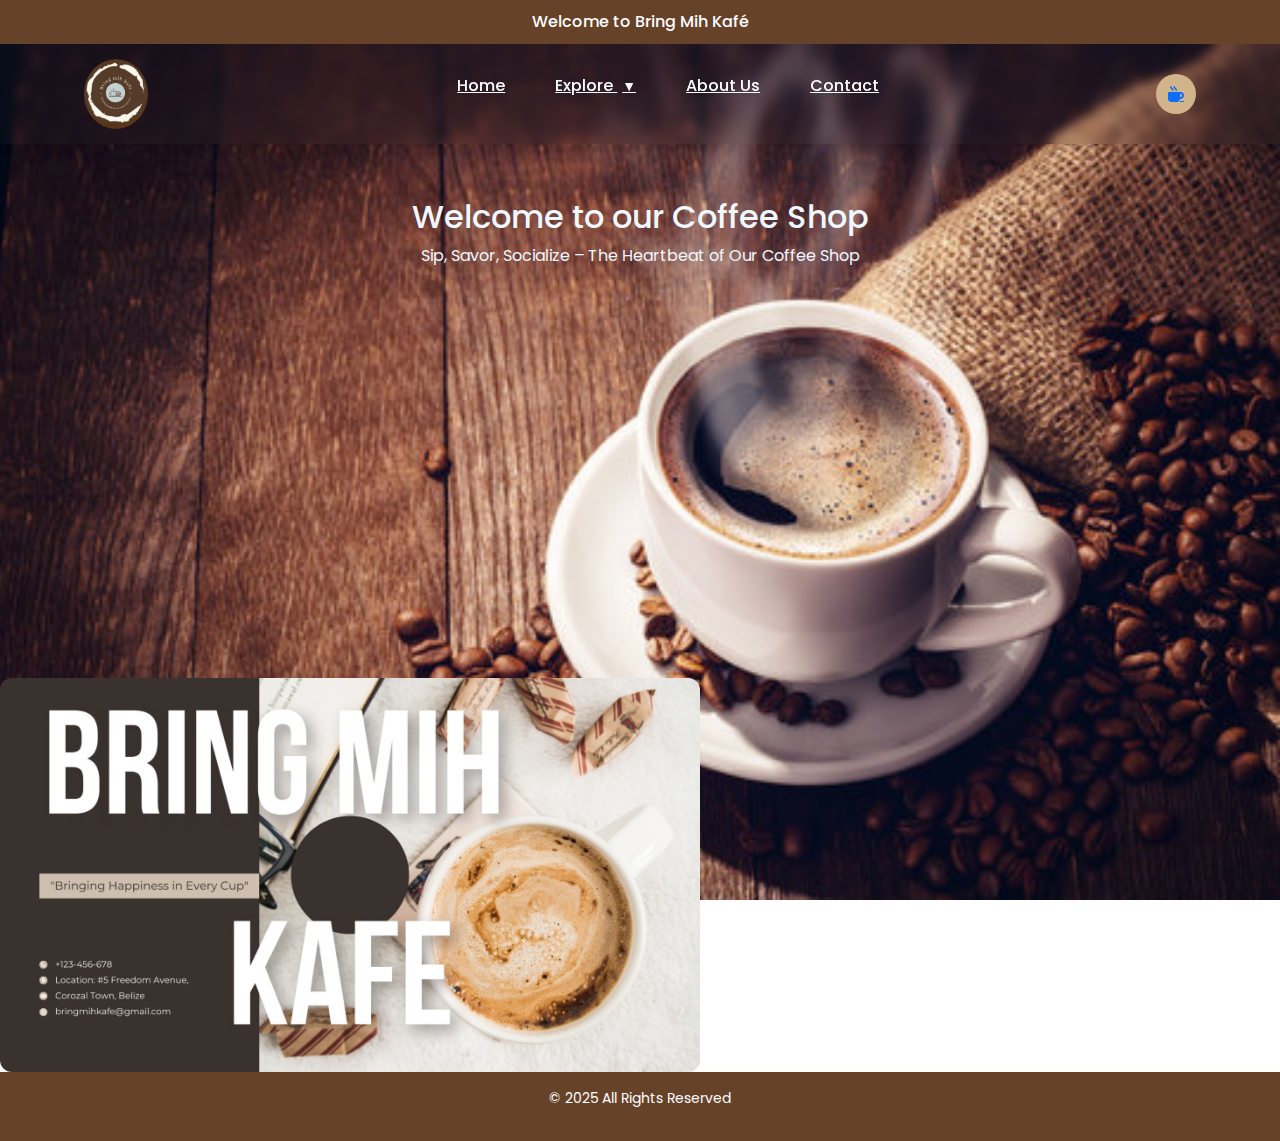
<file: index.html>
<!DOCTYPE html>
<html lang="en">
<head>
    <meta charset="UTF-8">
    <meta name="viewport" content="width=device-width, initial-scale=1.0">
    <link rel="stylesheet" href="style.css">
    <link rel="preconnect" href="https://fonts.googleapis.com">
    <link rel="preconnect" href="https://fonts.gstatic.com" crossorigin>
    <link href="https://fonts.googleapis.com/css2?family=Poppins:wght@300;400;500;600;700&display=swap" rel="stylesheet">
    <link rel="stylesheet" href="https://cdn.jsdelivr.net/npm/bootstrap@5.3.0/dist/css/bootstrap.min.css">
    <link rel="stylesheet" href="https://cdnjs.cloudflare.com/ajax/libs/font-awesome/6.5.0/css/all.min.css">

    <title>Bring Mih Kafé</title>


    <style>
        body{
            background-image: url('bgcoffee.png');
            background-size: 100% 100%;
            background-repeat: no-repeat;
            background-attachment: fixed;

            color: aliceblue;
        }
    </style>
</head>
<body>
    <div class="main-content">
        
    <header id="header">
        <div class="header-top-bar">
            <span>Welcome to Bring Mih Kafé</span>
        </div>

    <nav class="navigation">
        <a href="Home.html" class="logo">
            <img src="logo.png" alt="logo">
        </a>

        <button class="menu-toggle" id="menu-toggle">
            <i class="fa-solid fa-bars"></i>
        </button>

        <ul class="menu" id="menu" >
            <li><a href="index.html">Home</a></li>
            <li class="dropdown">
                <a href="#" id="dropdown-toggle">Explore </a>
                <div class="dropdown-content">
                    <a href="blog.html">Blog Insights</a>
                    <a href="team.html">Team </a>
                    <a href="services.html">Services</a>
                    <a href="menu.html">Menu</a>
                    <a href="event.html">Event Community</a>
                    <a href="book.html">Book Spacing</a>
                    <a href="location.html">Our location</a>
                    <a href="Testimonials.html">Customer Testimonials</a>
                    <a href="gallery.html">Gallery</a>
                    

                </div>
            </li>
            <li><a href="about.html">About Us</a></li>
            <li><a href="contact.html">Contact</a></li>
        </ul>

        <div class="right-nav">
            <a href="#" class="nav-cart">
                <i class="fas fa-mug-hot"></i>
            </a>
        </div>
    </nav>
    <div id="menu-overlay" class="menu-overlay"></div>
    </header>


    <section class="text-center py-5 ">
        <div class="container">
            <h2>Welcome to our Coffee Shop</h2>
            <p>Sip, Savor, Socialize – The Heartbeat of Our Coffee Shop</p>
        </div>
    </section>

    <center>
    <iframe width="560" height="315" src="https://www.youtube.com/embed/TEH_kNy5Ebk?si=y8nQWteLav6-U61i" title="YouTube video player" frameborder="0" allow="accelerometer; autoplay; clipboard-write; encrypted-media; gyroscope; picture-in-picture; web-share" referrerpolicy="strict-origin-when-cross-origin" allowfullscreen></iframe>
</center>

   <!-- banner -->
    <img src="banner.png" alt="Banner" class="img-fluid mt-4" style="width: 700px; height: auto; border-radius: 12px;">

   </div>

    <footer class="custom-footer">
        <p>&copy; 2025 All Rights Reserved</p>
    </footer>

    <script src="index.js"></script>
    <script src="scroll.js"></script>
</body>
</html>
</file>
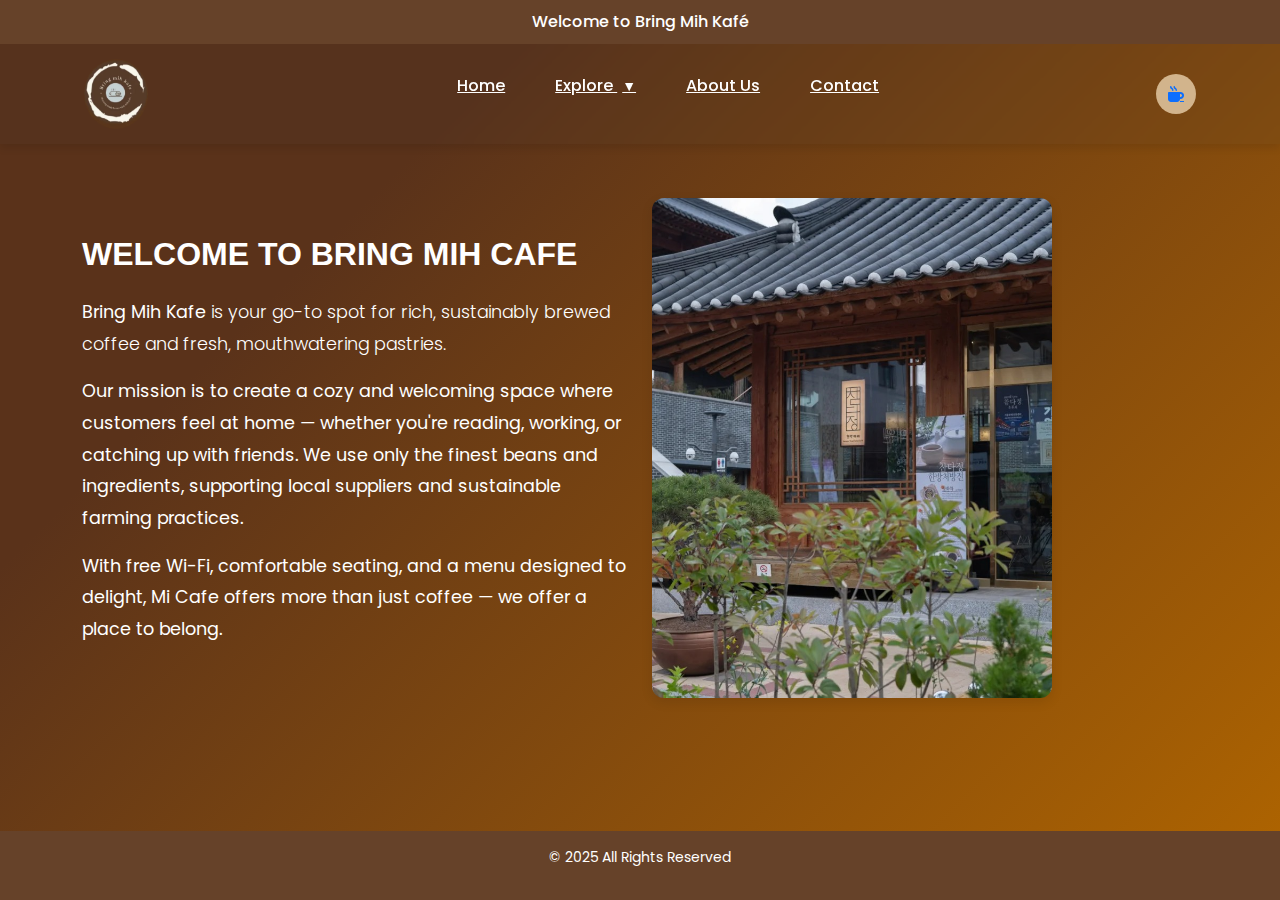
<file: about.html>
<!DOCTYPE html>
<html lang="en">
<head>
    <meta charset="UTF-8">
    <meta name="viewport" content="width=device-width, initial-scale=1.0">
    <link rel="stylesheet" href="style.css">
    <link rel="preconnect" href="https://fonts.googleapis.com">
    <link rel="preconnect" href="https://fonts.gstatic.com" crossorigin>
    <link href="https://fonts.googleapis.com/css2?family=Poppins:wght@300;400;500;600;700&display=swap" rel="stylesheet">
    <link rel="stylesheet" href="https://cdn.jsdelivr.net/npm/bootstrap@5.3.0/dist/css/bootstrap.min.css">
    <link rel="stylesheet" href="https://cdnjs.cloudflare.com/ajax/libs/font-awesome/6.5.0/css/all.min.css">

    <title>Kafe | About Us</title>


    <style>
        body{
            background-image: linear-gradient(315deg, #b06500 0%, #5A321A 74%);
            background-attachment: fixed;
            color: #fff;
            
        }


    

    .about-section h2 {
      font-weight: bold;
      text-transform: uppercase;
      font-family: 'Segoe UI', sans-serif;
    }

    .about-section p {
      font-size: 1.1rem;

      line-height: 1.8;
    }

    .about-image {
      height: 500px;
      border-radius: 12px;
      box-shadow: 0 4px 12px rgba(0, 0, 0, 0.1);
    }


    </style>
</head>
<body>
    <div class="main-content">
        
    <header id="header">
        <div class="header-top-bar">
            <span>Welcome to Bring Mih Kafé</span>
        </div>

    <nav class="navigation">
        <a href="Home.html" class="logo">
            <img src="logo.png" alt="logo">
        </a>

        <button class="menu-toggle" id="menu-toggle">
            <i class="fa-solid fa-bars"></i>
        </button>

        <ul class="menu" id="menu" >
            <li><a href="Home.html">Home</a></li>
            <li class="dropdown">
                <a href="#" id="dropdown-toggle">Explore </a>
                <div class="dropdown-content">
                    <a href="blog.html">Blog Insights</a>
                    <a href="team.html">Team </a>
                    <a href="services.html">Services</a>
                    <a href="menu.html">Menu</a>
                    <a href="event.html">Event Community</a>
                    <a href="book.html">Book Spacing</a>
                    <a href="location.html">Our location</a>
                    <a href="Testimonials.html">Customer Testimonials</a>
                    <a href="gallery.html">Gallery</a>
                </div>
            </li>
            <li><a href="about.html">About Us</a></li>
            <li><a href="contact.html">Contact</a></li>
        </ul>

        <div class="right-nav">
            <a href="#" class="nav-cart">
                <i class="fas fa-mug-hot"></i>
            </a>
        </div>
    </nav>
    <div id="menu-overlay" class="menu-overlay"></div>
    </header>

    <section class="about-section py-5" id="about-us">
        <div class="container">
          <div class="row align-items-center">
            <div class="col-lg-6">
              <h2 class="mb-4">Welcome to Bring Mih Cafe</h2>
              <p class="lead">
                <strong>Bring Mih Kafe</strong> is your go-to spot for rich, sustainably brewed coffee and fresh, mouthwatering pastries.
              </p>
              <p>
                Our mission is to create a cozy and welcoming space where customers feel at home — whether you're reading, working, or catching up with friends. 
                We use only the finest beans and ingredients, supporting local suppliers and sustainable farming practices.
              </p>
              <p>
                With free Wi-Fi, comfortable seating, and a menu designed to delight, Mi Cafe offers more than just coffee — we offer a place to belong.
              </p>
            </div>
      
            <!-- Image Content -->
            <div class="col-lg-4 mt-2 mt-lg-0">
              <img src="about.png" alt="Inside Mi Cafe" class="about-image">
            </div>
          </div>
        </div>
      </section>
</div>

<footer class="custom-footer">
    <p>&copy; 2025 All Rights Reserved</p>
</footer>

    <script src="index.js"></script>
    <script src="scroll.js"></script>
</body>
</html>
</file>
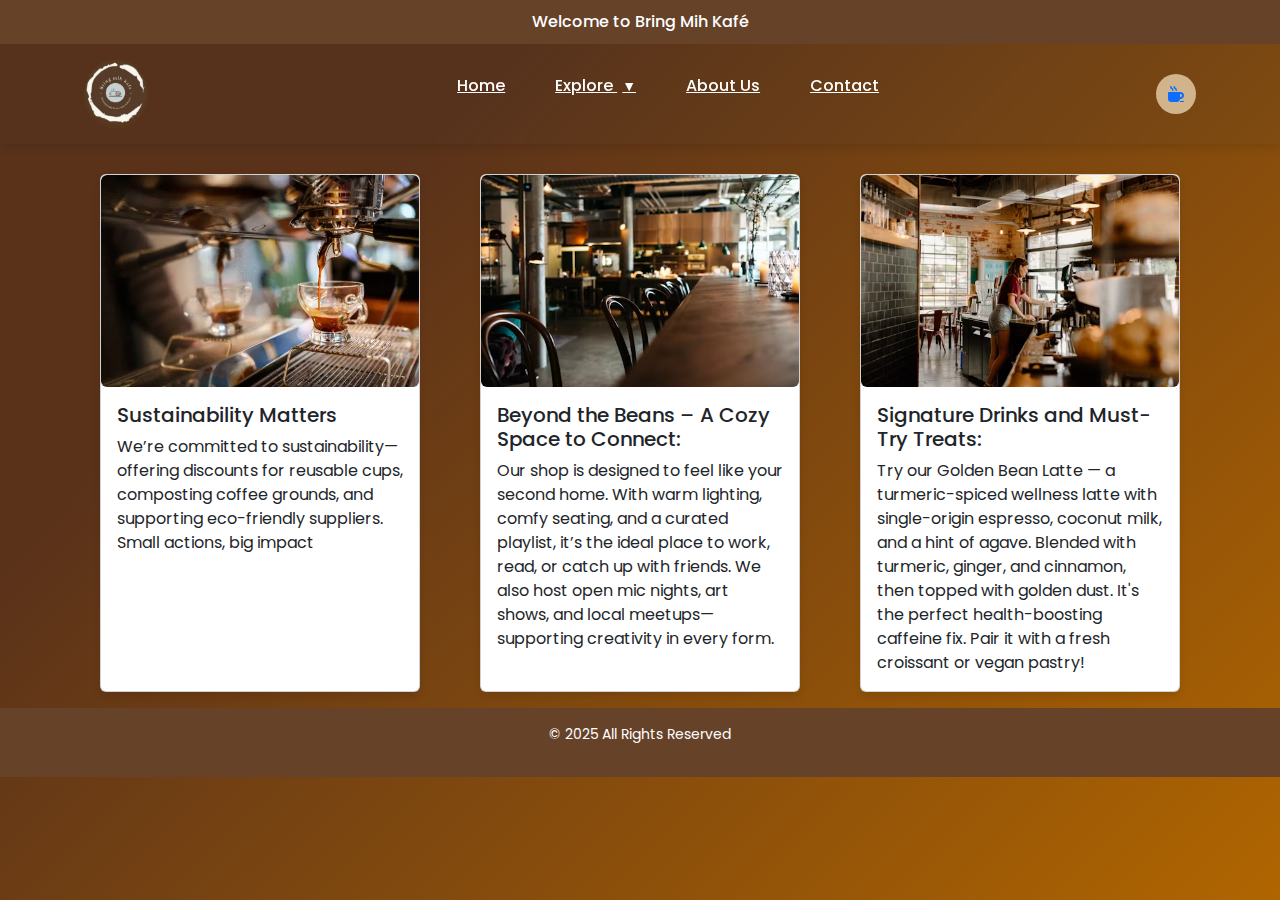
<file: blog.html>
<!DOCTYPE html>
<html lang="en">
<head>
    <meta charset="UTF-8">
    <meta name="viewport" content="width=device-width, initial-scale=1.0">
    <link rel="stylesheet" href="style.css">
    <link href="https://cdn.jsdelivr.net/npm/bootstrap@5.3.0/dist/css/bootstrap.min.css" rel="stylesheet">
    <link rel="preconnect" href="https://fonts.googleapis.com">
    <link rel="preconnect" href="https://fonts.gstatic.com" crossorigin>
    <link href="https://fonts.googleapis.com/css2?family=Poppins:wght@300;400;500;600;700&display=swap" rel="stylesheet">
    <link rel="stylesheet" href="https://cdnjs.cloudflare.com/ajax/libs/font-awesome/6.5.0/css/all.min.css">

    <title>Kafé | Blog</title>


    <style>
        body{
            background-color: #b06500;
            background-image: linear-gradient(315deg, #b06500 0%, #5A321A 74%);
            background-size: cover;
            background-position: center;
            background-repeat: no-repeat;
            background-attachment: fixed;
        }


    </style>
</head>
<body>
    <div class="main-content">
        
    <header id="header">
        <div class="header-top-bar">
            <span>Welcome to Bring Mih Kafé</span>
        </div>

    <nav class="navigation">
        <a href="index.html" class="logo">
            <img src="logo.png" alt="logo">
        </a>

        <button class="menu-toggle" id="menu-toggle">
            <i class="fa-solid fa-bars"></i>
        </button>

        <ul class="menu" id="menu" >
            <li><a href="index.html">Home</a></li>
            <li class="dropdown">
                <a href="#" id="dropdown-toggle">Explore </a>
                <div class="dropdown-content">
                    <a href="blog.html">Blog Insights</a>
                    <a href="team.html">Team </a>
                    <a href="services.html">Services</a>
                    <a href="menu.html">Menu</a>
                    <a href="event.html">Event Community</a>
                    <a href="book.html">Book Spacing</a>
                    <a href="location.html">Our location</a>
                    <a href="Testimonials.html">Customer Testimonials</a>
                    <a href="gallery.html">Gallery</a>
                </div>
            </li>
            <li><a href="about.html">About Us</a></li>
            <li><a href="contact.html">Contact</a></li>
        </ul>

        <div class="right-nav">
            <a href="#" class="nav-cart">
                <i class="fas fa-mug-hot"></i>
            </a>
        </div>
    </nav>
    <div id="menu-overlay" class="menu-overlay"></div>
    </header>

    
    
    
    <div class="container mt-4">
        
    <div class="row mt-4">
              
        <div class="col-6 col-md-4 mb-3 d-flex">
          <div class="card">
            <img src="blog1.png" class="img-fluid rounded">
            <div class="card-body">
              <h5 class="card-title">Sustainability Matters</h5>
              <p class="card-text">We’re committed to sustainability—offering discounts for reusable cups, composting coffee grounds, and supporting eco-friendly suppliers. Small actions, big impact</p>
            </div>
          </div>
        </div>
    
        <div class="col-6 col-md-4 mb-3 d-flex">
          <div class="card">
            <img src="blog2.png" class="img-fluid rounded">
            <div class="card-body">
              <h5 class="card-title">Beyond the Beans – A Cozy Space to Connect:</h5>
              <p class="card-text">Our shop is designed to feel like your second home. With warm lighting, comfy seating, and a curated playlist, it’s the ideal place to work, read, or catch up with friends. We also host open mic nights, art shows, and local meetups—supporting creativity in every form.</p>
            </div>
            
            </div>
          </div>
    
        <div class="col-6 col-md-4 mb-3 d-flex">
          <div class="card">
            <img src="blog3.png" class="img-fluid rounded">
            <div class="card-body">
              <h5 class="card-title">Signature Drinks and Must-Try Treats:</h5>
              <p class="card-text">Try our Golden Bean Latte — a turmeric-spiced wellness latte with single-origin espresso, coconut milk, and a hint of agave. Blended with turmeric, ginger, and cinnamon, then topped with golden dust. It's the perfect health-boosting caffeine fix. Pair it with a fresh croissant or vegan pastry!
            </p>
            </div>
            
            </div>
          </div>
        </div>
    
    
</div>


<footer class="custom-footer">
    <p>&copy; 2025 All Rights Reserved</p>
</footer>

    <script src="https://cdn.jsdelivr.net/npm/bootstrap@5.3.0/dist/js/bootstrap.bundle.min.js"></script>

    <script src="index.js"></script>
    <script src="scroll.js"></script>
</body>
</html>
</file>
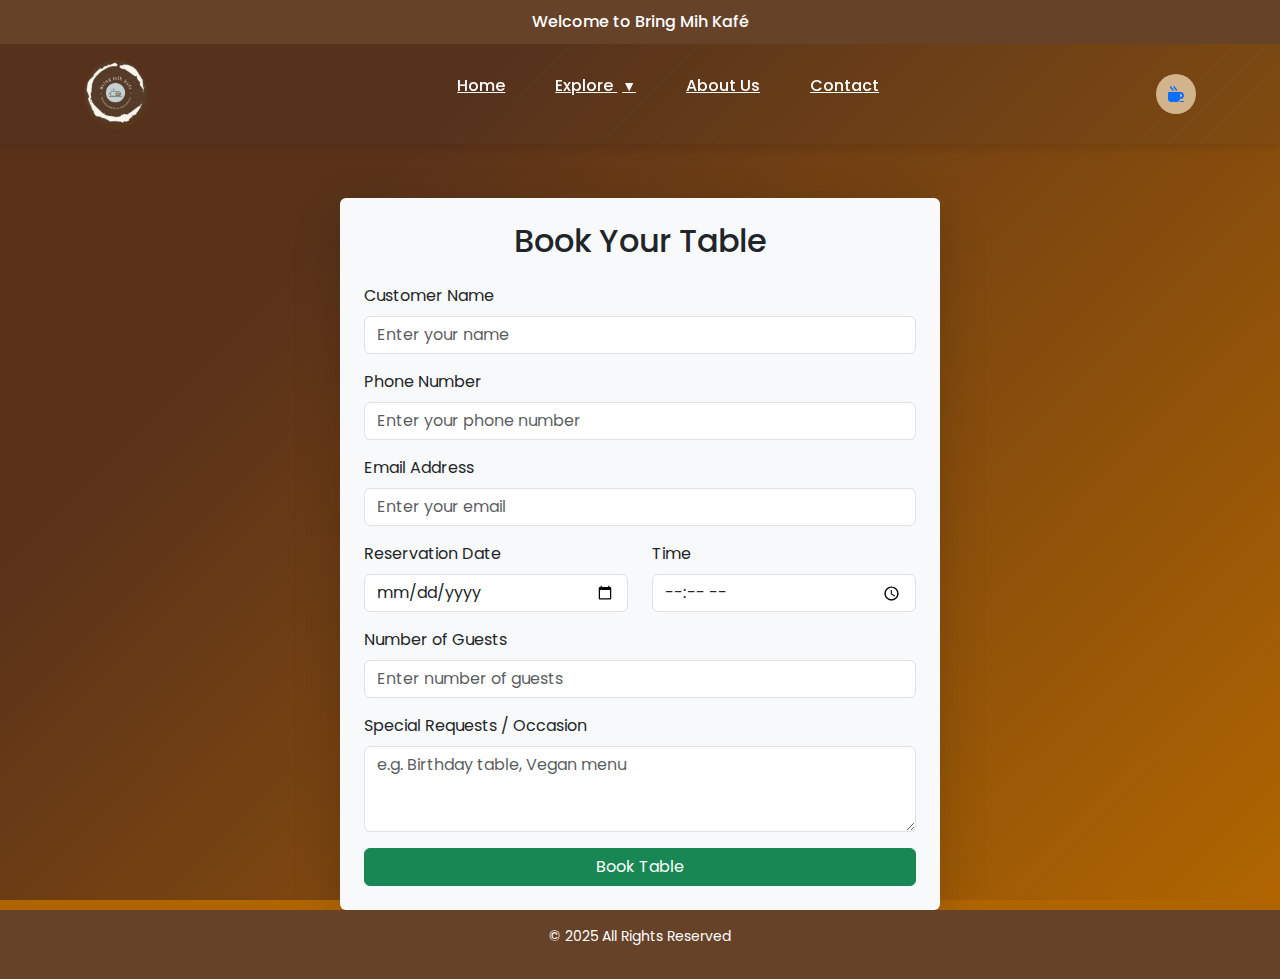
<file: book.html>
<!DOCTYPE html>
<html lang="en">
<head>
    <meta charset="UTF-8">
    <meta name="viewport" content="width=device-width, initial-scale=1.0">
    <link rel="stylesheet" href="style.css">
    <link rel="preconnect" href="https://fonts.googleapis.com">
    <link rel="preconnect" href="https://fonts.gstatic.com" crossorigin>
    <link href="https://fonts.googleapis.com/css2?family=Poppins:wght@300;400;500;600;700&display=swap" rel="stylesheet">
    <link rel="stylesheet" href="https://cdn.jsdelivr.net/npm/bootstrap@5.3.0/dist/css/bootstrap.min.css">
    <link rel="stylesheet" href="https://cdnjs.cloudflare.com/ajax/libs/font-awesome/6.5.0/css/all.min.css">

    <title>Kafé | Book Your Table</title>


    <style>
        body{
            background-color: #b06500;
            background-image: linear-gradient(315deg, #b06500 0%, #5A321A 74%);
            background-size: cover;
            background-position: center;
            background-repeat: no-repeat;
            background-attachment: fixed;
        }
    </style>
</head>
<body>
    <div class="main-content">
        
    <header id="header">
        <div class="header-top-bar">
            <span>Welcome to Bring Mih Kafé</span>
        </div>

    <nav class="navigation">
        <a href="Home.html" class="logo">
            <img src="logo.png" alt="logo">
        </a>

        <button class="menu-toggle" id="menu-toggle">
            <i class="fa-solid fa-bars"></i>
        </button>

        <ul class="menu" id="menu" >
            <li><a href="Home.html">Home</a></li>
            <li class="dropdown">
                <a href="#" id="dropdown-toggle">Explore </a>
                <div class="dropdown-content">
                    <a href="blog.html">Blog Insights</a>
                    <a href="team.html">Team </a>
                    <a href="services.html">Services</a>
                    <a href="menu.html">Menu</a>
                    <a href="event.html">Event Community</a>
                    <a href="book.html">Book Spacing</a>
                    <a href="location.html">Our location</a>
                    <a href="Testimonials.html">Customer Testimonials</a>
                    <a href="gallery.html">Gallery</a>
                </div>
            </li>
            <li><a href="about.html">About Us</a></li>
            <li><a href="contact.html">Contact</a></li>
        </ul>

        <div class="right-nav">
            <a href="#" class="nav-cart">
                <i class="fas fa-mug-hot"></i>
            </a>
        </div>
    </nav>
    <div id="menu-overlay" class="menu-overlay"></div>
    </header>

    <form class="container bg-light p-4 rounded shadow-lg mt-5" style="max-width: 600px;">
        <h2 class="text-center mb-4">Book Your Table</h2>
        
        <div class="mb-3">
          <label class="form-label">Customer Name</label>
          <input type="text" class="form-control" placeholder="Enter your name" required>
        </div>
    
        <div class="mb-3">
          <label class="form-label">Phone Number</label>
          <input type="tel" class="form-control" placeholder="Enter your phone number" required>
        </div>
    
        <div class="mb-3">
          <label class="form-label">Email Address</label>
          <input type="email" class="form-control" placeholder="Enter your email">
        </div>
    
        <div class="row">
          <div class="col-md-6 mb-3">
            <label class="form-label">Reservation Date</label>
            <input type="date" class="form-control" required>
          </div>
          <div class="col-md-6 mb-3">
            <label class="form-label">Time</label>
            <input type="time" class="form-control" required>
          </div>
        </div>
    
        <div class="mb-3">
          <label class="form-label">Number of Guests</label>
          <input type="number" class="form-control" placeholder="Enter number of guests" required min="1">
        </div>
    
        <div class="mb-3">
          <label class="form-label">Special Requests / Occasion</label>
          <textarea class="form-control" rows="3" placeholder="e.g. Birthday table, Vegan menu"></textarea>
        </div>
    
        <button type="submit" class="btn btn-success w-100" onclick="book()">Book Table</button>
    </form>
      
</div>

<script>
    function book(){
        alert("Your table has been booked successfully!")
    }
</script>

<footer class="custom-footer ">
    <p>&copy; 2025 All Rights Reserved</p>
</footer>

    <script src="scroll.js"></script>
    <script src="index.js"></script>
</body>
</html>
</file>
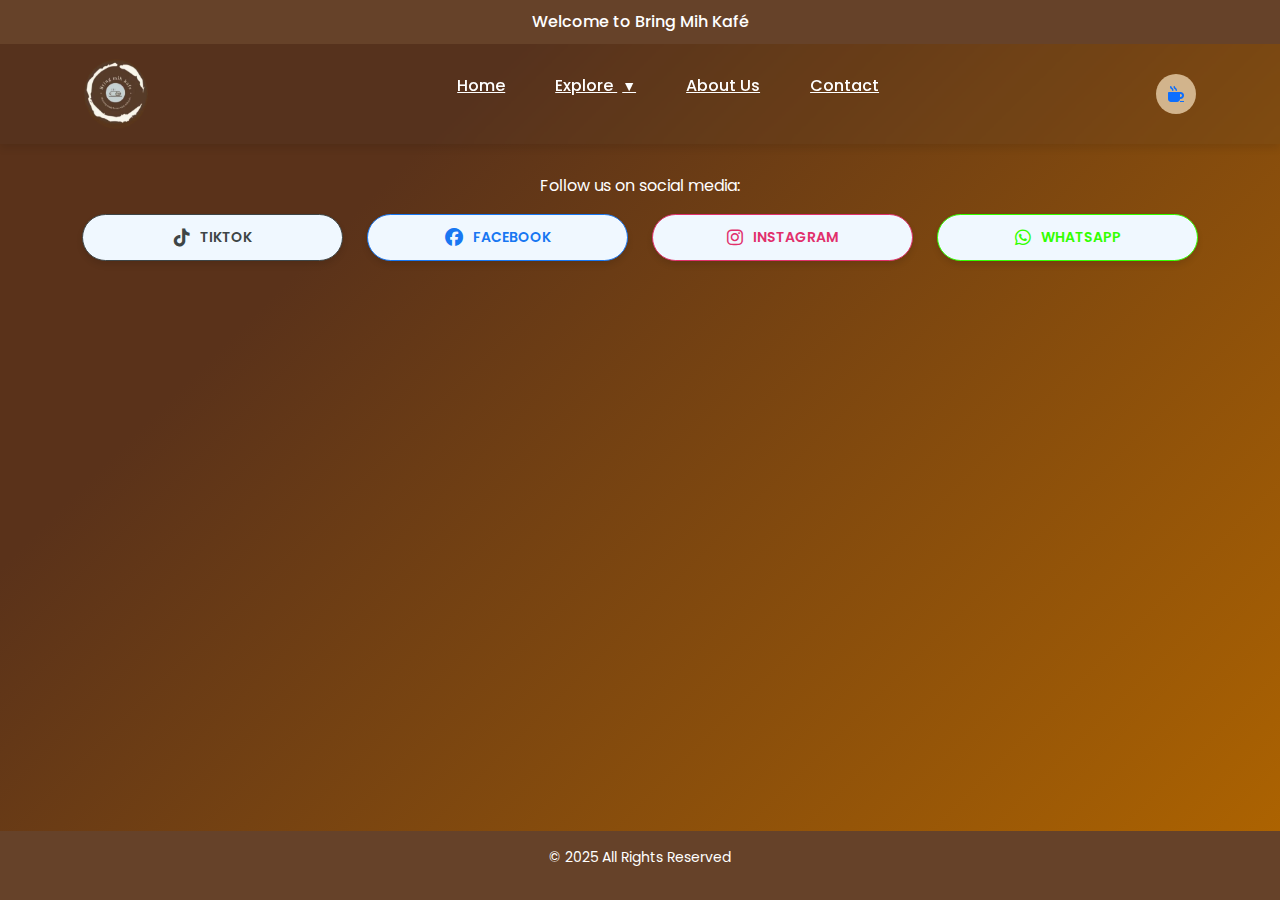
<file: contact.html>
<!DOCTYPE html>
<html lang="en">
<head>
    <meta charset="UTF-8">
    <meta name="viewport" content="width=device-width, initial-scale=1.0">
    <link rel="stylesheet" href="style.css">
    <link rel="preconnect" href="https://fonts.googleapis.com">
    <link rel="preconnect" href="https://fonts.gstatic.com" crossorigin>
    <link href="https://fonts.googleapis.com/css2?family=Poppins:wght@300;400;500;600;700&display=swap" rel="stylesheet">
    <link rel="stylesheet" href="https://cdn.jsdelivr.net/npm/bootstrap@5.3.0/dist/css/bootstrap.min.css">
    <link rel="stylesheet" href="https://cdnjs.cloudflare.com/ajax/libs/font-awesome/6.5.0/css/all.min.css">

    <title>Kafé | Contact us</title>


    <style>
        body{
            background-color: #b06500;
            background-image: linear-gradient(315deg, #b06500 0%, #5A321A 74%);
            background-size: cover;
            background-position: center;
            background-repeat: no-repeat;
            color: #fff;
        }

        .btn {
            border-radius: 30px;
            padding: 12px 25px;
            font-weight: 600;
            text-transform: uppercase;
            font-size: 14px;
            display: flex;
            justify-content: center;
            align-items: center;
            transition: all 0.3s ease;
            box-shadow: 0 4px 6px rgba(0, 0, 0, 0.1);
            text-decoration: none;
            background-color: aliceblue;
        }

        .tiktok-btn {
            color: #3e4546;
            border-color: #3e4546;
        }

        .tiktok-btn:hover {
            background-color: purple;
            color: white;
            transform: scale(1.05);
            box-shadow: 0 6px 12px rgba(0, 0, 0, 0.2);
        }

        .facebook-btn {
            color: #1877F2;
            border-color: #1877F2;
        }

        .facebook-btn:hover {
            background-color: #1877F2;
            color: white;
            transform: scale(1.05);
            box-shadow: 0 6px 12px rgba(0, 0, 0, 0.2);
        }

        .instagram-btn {
            color: #E1306C;
            border-color: #E1306C;
        }

        .instagram-btn:hover {
            background-color: #E1306C;
            color: white;
            transform: scale(1.05);
            box-shadow: 0 6px 12px rgba(0, 0, 0, 0.2);
        }

        .whatsapp-btn {
            color: #33ff00;
            border-color: #33ff00;
        }

        .whatsapp-btn:hover {
            background-color: #33ff00;
            color: white;
            transform: scale(1.05);
            box-shadow: 0 6px 12px rgba(0, 0, 0, 0.2);
        }

        .fa-brands {
            margin-right: 10px;
            font-size: 18px;
        }

    
    </style>
</head>
<body>
    <div class="main-content">
        
    <header id="header">
        <div class="header-top-bar">
            <span>Welcome to Bring Mih Kafé</span>
        </div>

    <nav class="navigation">
        <a href="index.html" class="logo">
            <img src="logo.png" alt="logo">
        </a>

        <button class="menu-toggle" id="menu-toggle">
            <i class="fa-solid fa-bars"></i>
        </button>

        <ul class="menu" id="menu" >
            <li><a href="index.html">Home</a></li>
            <li class="dropdown">
                <a href="#" id="dropdown-toggle">Explore </a>
                <div class="dropdown-content">
                    <a href="blog.html">Blog Insights</a>
                    <a href="team.html">Team </a>
                    <a href="services.html">Services</a>
                    <a href="menu.html">Menu</a>
                    <a href="event.html">Event Community</a>
                    <a href="book.html">Book Spacing</a>
                    <a href="location.html">Our location</a>
                    <a href="Testimonials.html">Customer Testimonials</a>
                    <a href="gallery.html">Gallery</a>
                </div>
            </li>
            <li><a href="about.html">About Us</a></li>
            <li><a href="contact.html">Contact</a></li>
        </ul>

        <div class="right-nav">
            <a href="#" class="nav-cart">
                <i class="fas fa-mug-hot"></i>
            </a>
        </div>
    </nav>
    <div id="menu-overlay" class="menu-overlay"></div>
    </header>

    <div class="container mt-4">
        <p class="text-center">Follow us on social media:</p>
    
        <div class="social-media-links text-center">
            <div class="row justify-content-center">
                <div class="col-12 col-sm-4 col-md-3 mb-2">
                    <a href="https://www.tiktok.com/@asiroliva56?_t=ZS-8w3ZWXf8FTZ&_r=1" target="_blank" class="btn w-100 tiktok-btn" >
                        <i class="fa-brands fa-tiktok"></i> TikTok
                    </a>
                </div>
                <div class="col-12 col-sm-4 col-md-3 mb-2">
                    <a href="https://www.facebook.com/share/1CYNykayo6/" target="_blank" class="btn w-100 facebook-btn" >
                        <i class="fa-brands fa-facebook"></i> Facebook
                    </a>
                </div>

                <div class="col-12 col-sm-4 col-md-3 mb-2">
                    <a href="https://www.facebook.com/share/1CYNykayo6/" target="_blank" class="btn w-100 instagram-btn">
                        <i class="fa-brands fa-instagram"></i> Instagram
                    </a>
                </div>

                
                <div class="col-12 col-sm-4 col-md-3 mb-2">
                    <a href="https://wa.me/5016601483" target="_blank" class="btn w-100 whatsapp-btn">
                        <i class="fa-brands fa-whatsapp"></i> Whatsapp
                    </a>
                </div>
            </div>
        </div>
    </div>

</div>


<footer class="custom-footer">
    <p>&copy; 2025 All Rights Reserved</p>
</footer>

    <script src="index.js"></script>
</body>
</html>
</file>
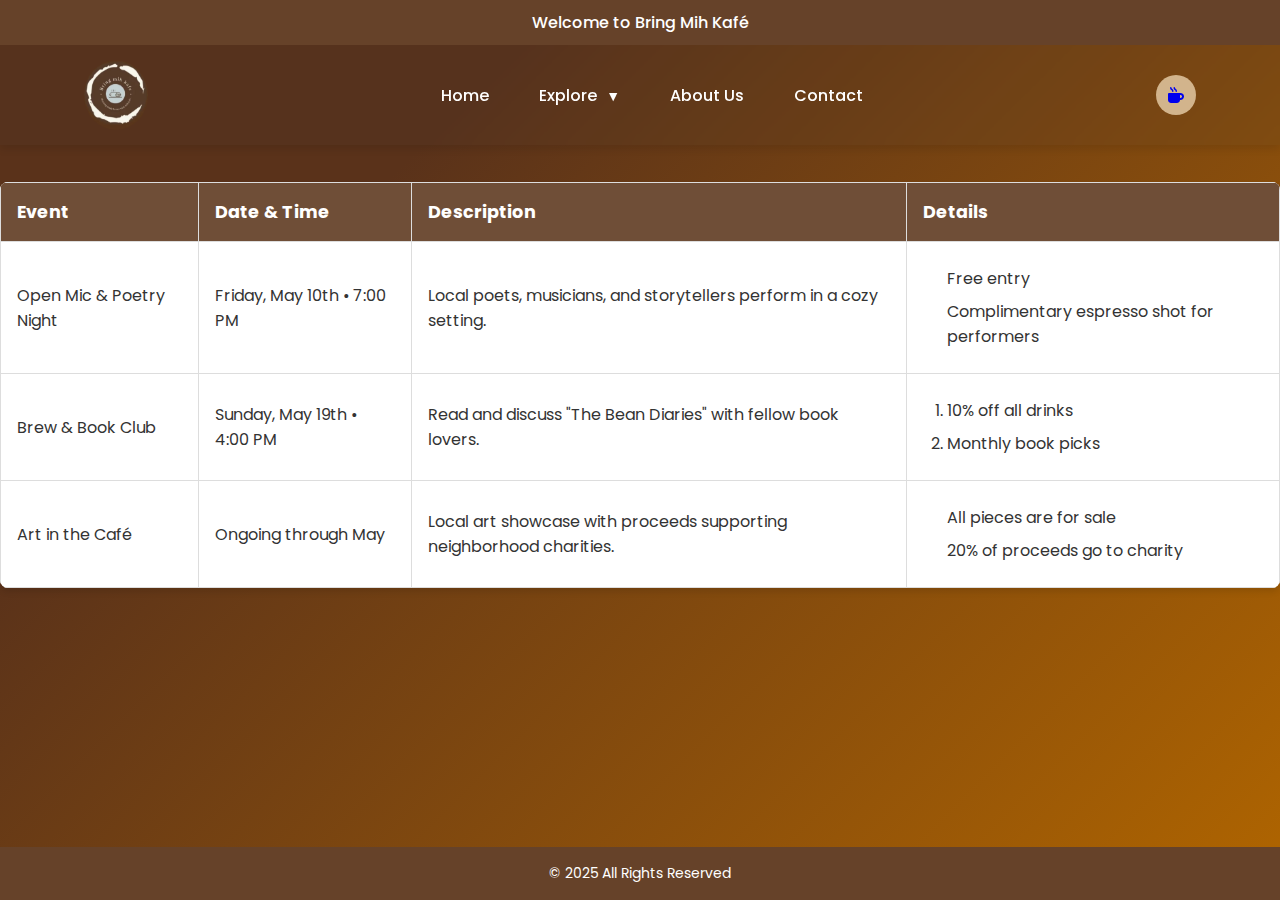
<file: event.html>
<!DOCTYPE html>
<html lang="en">
<head>
    <meta charset="UTF-8">
    <meta name="viewport" content="width=device-width, initial-scale=1.0">
    <link rel="stylesheet" href="style.css">
    <link rel="preconnect" href="https://fonts.googleapis.com">
    <link rel="preconnect" href="https://fonts.gstatic.com" crossorigin>
    <link href="https://fonts.googleapis.com/css2?family=Poppins:wght@300;400;500;600;700&display=swap" rel="stylesheet">

    <link rel="stylesheet" href="https://cdnjs.cloudflare.com/ajax/libs/font-awesome/6.5.0/css/all.min.css">

    <title>Kafé | Event Community</title>

    <style>
        /* Body Styling */
        body {
            background-color: #b06500;
            background-image: linear-gradient(315deg, #b06500 0%, #5A321A 74%);
            background-size: cover;
            background-position: center;
            background-repeat: no-repeat;
            background-attachment: fixed;
            font-family: 'Poppins', sans-serif;
            color: #fff;
        }

        table {
            width: 100%;
            border-collapse: collapse;
            margin: 2rem 0;
            background-color: #fff;
            color: #333;
            box-shadow: 0 4px 6px rgba(0, 0, 0, 0.1);
            border-radius: 8px;
            overflow: hidden;
        }

        th, td {
            padding: 1rem;
            border: 1px solid #ddd;
            text-align: left;
        }

        th {
            background-color: #6f4e37;
            color: #fff;
            font-size: 1.1rem;
        }

        td ul, td ol {
            margin: 0.5rem 0;
            padding-left: 1.5rem;
        }

        td ul li, td ol li {
            margin-bottom: 0.5rem;
        }
     
    </style>
</head>
<body>
    <div class="main-content">
        
    <header id="header">
        <div class="header-top-bar">
            <span>Welcome to Bring Mih Kafé</span>
        </div>

    <nav class="navigation">
        <a href="Home.html" class="logo">
            <img src="logo.png" alt="logo">
        </a>

        <button class="menu-toggle" id="menu-toggle">
            <i class="fa-solid fa-bars"></i>
        </button>

        <ul class="menu" id="menu" >
            <li><a href="Home.html">Home</a></li>
            <li class="dropdown">
                <a href="#" id="dropdown-toggle">Explore </a>
                <div class="dropdown-content">
                    <a href="blog.html">Blog Insights</a>
                    <a href="team.html">Team </a>
                    <a href="services.html">Services</a>
                    <a href="menu.html">Menu</a>
                    <a href="event.html">Event Community</a>
                    <a href="book.html">Book Spacing</a>
                    <a href="location.html">Our location</a>
                    <a href="Testimonials.html">Customer Testimonials</a>
                    <a href="gallery.html">Gallery</a>
                </div>
            </li>
            <li><a href="about.html">About Us</a></li>
            <li><a href="contact.html">Contact</a></li>
        </ul>

        <div class="right-nav">
            <a href="#" class="nav-cart">
                <i class="fas fa-mug-hot"></i>
            </a>
        </div>
    </nav>
    <div id="menu-overlay" class="menu-overlay"></div>
    </header>

    <div class="container">
        <table>
          <tr>
            <th>Event</th>
            <th>Date & Time</th>
            <th>Description</th>
            <th>Details</th>
          </tr>
          <tr>
            <td>Open Mic & Poetry Night</td>
            <td>Friday, May 10th • 7:00 PM</td>
            <td>Local poets, musicians, and storytellers perform in a cozy setting.</td>
            <td>
              <ul>
                <li>Free entry</li>
                <li>Complimentary espresso shot for performers</li>
              </ul>
            </td>
          </tr>
          <tr>
            <td>Brew & Book Club</td>
            <td>Sunday, May 19th • 4:00 PM</td>
            <td>Read and discuss "The Bean Diaries" with fellow book lovers.</td>
            <td>
              <ol>
                <li>10% off all drinks</li>
                <li>Monthly book picks</li>
              </ol>
            </td>
          </tr>
          <tr>
            <td>Art in the Café</td>
            <td>Ongoing through May</td>
            <td>Local art showcase with proceeds supporting neighborhood charities.</td>
            <td>
              <ul>
                <li>All pieces are for sale</li>
                <li>20% of proceeds go to charity</li>
              </ul>
            </td>
          </tr>
        </table>
      </div>
</div>

<footer class="custom-footer">
    <p>&copy; 2025 All Rights Reserved</p>
</footer>

    <script src="index.js"></script>
</body>
</html>
</file>
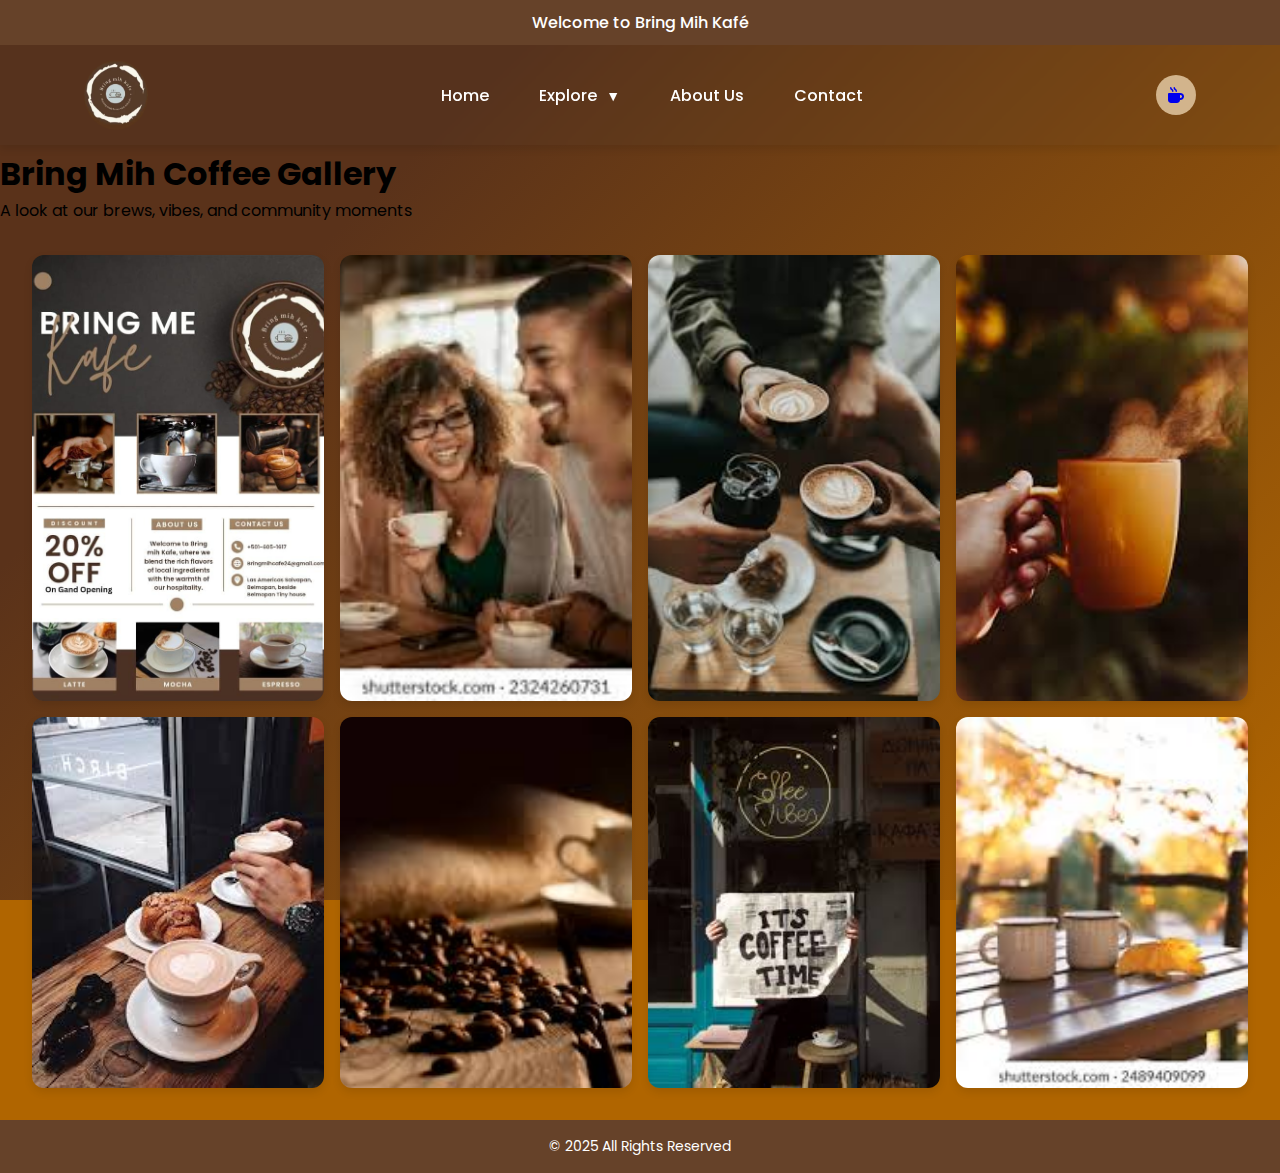
<file: gallery.html>
<!DOCTYPE html>
<html lang="en">
<head>
    <meta charset="UTF-8">
    <meta name="viewport" content="width=device-width, initial-scale=1.0">
    <link rel="stylesheet" href="style.css">
    <link rel="preconnect" href="https://fonts.googleapis.com">
    <link rel="preconnect" href="https://fonts.gstatic.com" crossorigin>
    <link href="https://fonts.googleapis.com/css2?family=Poppins:wght@300;400;500;600;700&display=swap" rel="stylesheet">

    <link rel="stylesheet" href="https://cdnjs.cloudflare.com/ajax/libs/font-awesome/6.5.0/css/all.min.css">

    <title>Kafé | Gallery</title>


    <style>
        body{
            background-color: #b06500;
            background-image: linear-gradient(315deg, #b06500 0%, #5A321A 74%);
            background-size: cover;
            background-position: center;
            background-repeat: no-repeat;
        }

        .gallery {
            display: grid;
            grid-template-columns: repeat(auto-fit, minmax(250px, 1fr));
            gap: 1rem;
            padding: 2rem;
    }
    .gallery-item {
        border-radius: 12px;
        overflow: hidden;
        box-shadow: 0 4px 8px rgba(0, 0, 0, 0.1);
        transition: transform 0.3s ease;
    }
    .gallery-item:hover {
      transform: scale(1.05);
    }
    .gallery-item img {
      width: 100%;
      height: 100%;
      object-fit: cover;
    }
    .caption {
      padding: 0.5rem 1rem;
      background-color: #f5e7dc;
      font-weight: bold;
      text-align: center;
    }
    </style>
</head>
<body>
    <div class="main-content">
        
    <header id="header">
        <div class="header-top-bar">
            <span>Welcome to Bring Mih Kafé</span>
        </div>

    <nav class="navigation">
        <a href="Home.html" class="logo">
            <img src="logo.png" alt="logo">
        </a>

        <button class="menu-toggle" id="menu-toggle">
            <i class="fa-solid fa-bars"></i>
        </button>

        <ul class="menu" id="menu" >
            <li><a href="Home.html">Home</a></li>
            <li class="dropdown">
                <a href="#" id="dropdown-toggle">Explore </a>
                <div class="dropdown-content">
                    <a href="blog.html">Blog Insights</a>
                    <a href="team.html">Team </a>
                    <a href="services.html">Services</a>
                    <a href="menu.html">Menu</a>
                    <a href="event.html">Event Community</a>
                    <a href="book.html">Book Spacing</a>
                    <a href="location.html">Our location</a>
                    <a href="Testimonials.html">Customer Testimonials</a>
                    <a href="gallery.html">Gallery</a>
                </div>
            </li>
            <li><a href="about.html">About Us</a></li>
            <li><a href="contact.html">Contact</a></li>
        </ul>

        <div class="right-nav">
            <a href="#" class="nav-cart">
                <i class="fas fa-mug-hot"></i>
            </a>
        </div>
    </nav>
    <div id="menu-overlay" class="menu-overlay"></div>
    </header>
    <h1>Bring Mih Coffee Gallery</h1>
    <p>A look at our brews, vibes, and community moments</p>
  </header>

  <div class="gallery">
    <div class="gallery-item">
      <img src="gallery2.png" alt="Latte Art" />
    </div>
    <div class="gallery-item">
      <img src="gallery3.png" alt="Cozy interior" />
    </div>
    <div class="gallery-item">
      <img src="gallery4.png" alt="Event night crowd" />
    </div>
    <div class="gallery-item">
      <img src="gallery5.png" alt="Coffee beans" />
    </div>
    <div class="gallery-item">
      <img src="gallery6.png" alt="Outdoor seating" />
    </div>
    <div class="gallery-item">
        <img src="gallery7.png" alt="Outdoor seating" />
    </div>
    <div class="gallery-item">
        <img src="gallery8.png" alt="Outdoor seating" />
    </div>
    <div class="gallery-item">
        <img src="gallery9.png" alt="Outdoor seating" />
    </div>
  </div>
</div>

<footer class="custom-footer">
    <p>&copy; 2025 All Rights Reserved</p>
</footer>

    <script src="index.js"></script>
    <script src="scroll.js"></script>
</body>
</html>
</file>
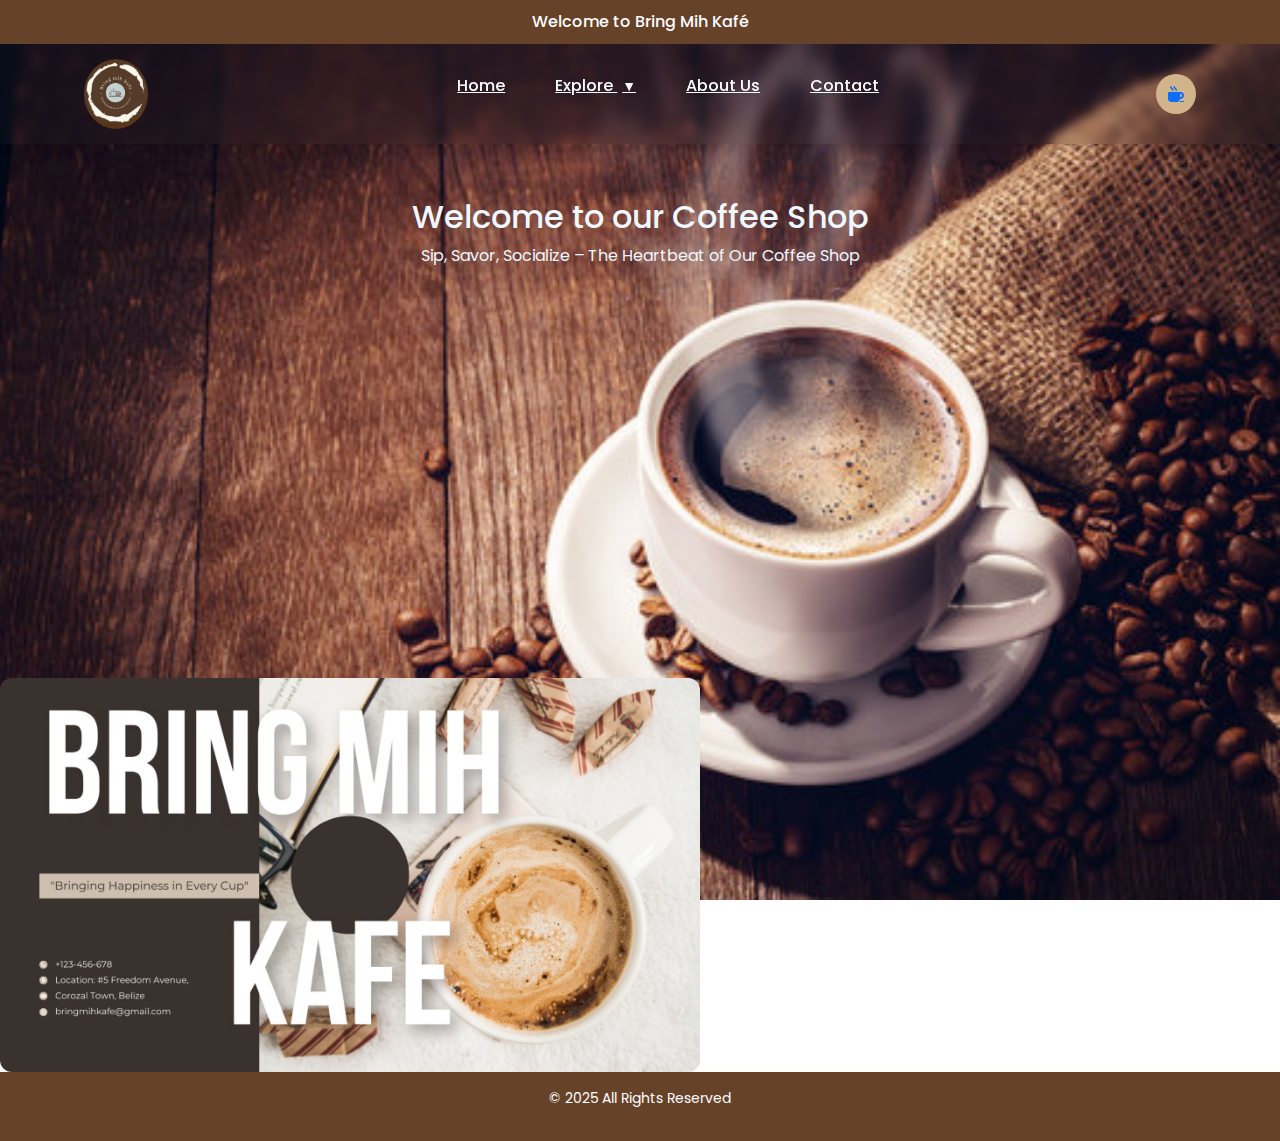
<file: Home.html>
<!DOCTYPE html>
<html lang="en">
<head>
    <meta charset="UTF-8">
    <meta name="viewport" content="width=device-width, initial-scale=1.0">
    <link rel="stylesheet" href="style.css">
    <link rel="preconnect" href="https://fonts.googleapis.com">
    <link rel="preconnect" href="https://fonts.gstatic.com" crossorigin>
    <link href="https://fonts.googleapis.com/css2?family=Poppins:wght@300;400;500;600;700&display=swap" rel="stylesheet">
    <link rel="stylesheet" href="https://cdn.jsdelivr.net/npm/bootstrap@5.3.0/dist/css/bootstrap.min.css">
    <link rel="stylesheet" href="https://cdnjs.cloudflare.com/ajax/libs/font-awesome/6.5.0/css/all.min.css">

    <title>Bring Mih Kafé</title>


    <style>
        body{
            background-image: url('bgcoffee.png');
            background-size: 100% 100%;
            background-repeat: no-repeat;
            background-attachment: fixed;

            color: aliceblue;
        }
    </style>
</head>
<body>
    <div class="main-content">
        
    <header id="header">
        <div class="header-top-bar">
            <span>Welcome to Bring Mih Kafé</span>
        </div>

    <nav class="navigation">
        <a href="Home.html" class="logo">
            <img src="logo.png" alt="logo">
        </a>

        <button class="menu-toggle" id="menu-toggle">
            <i class="fa-solid fa-bars"></i>
        </button>

        <ul class="menu" id="menu" >
            <li><a href="Home.html">Home</a></li>
            <li class="dropdown">
                <a href="#" id="dropdown-toggle">Explore </a>
                <div class="dropdown-content">
                    <a href="blog.html">Blog Insights</a>
                    <a href="team.html">Team </a>
                    <a href="services.html">Services</a>
                    <a href="menu.html">Menu</a>
                    <a href="event.html">Event Community</a>
                    <a href="book.html">Book Spacing</a>
                    <a href="location.html">Our location</a>
                    <a href="Testimonials.html">Customer Testimonials</a>
                    <a href="gallery.html">Gallery</a>
                    

                </div>
            </li>
            <li><a href="about.html">About Us</a></li>
            <li><a href="contact.html">Contact</a></li>
        </ul>

        <div class="right-nav">
            <a href="#" class="nav-cart">
                <i class="fas fa-mug-hot"></i>
            </a>
        </div>
    </nav>
    <div id="menu-overlay" class="menu-overlay"></div>
    </header>


    <section class="text-center py-5 ">
        <div class="container">
            <h2>Welcome to our Coffee Shop</h2>
            <p>Sip, Savor, Socialize – The Heartbeat of Our Coffee Shop</p>
        </div>
    </section>

    <center>
    <iframe width="560" height="315" src="https://www.youtube.com/embed/TEH_kNy5Ebk?si=y8nQWteLav6-U61i" title="YouTube video player" frameborder="0" allow="accelerometer; autoplay; clipboard-write; encrypted-media; gyroscope; picture-in-picture; web-share" referrerpolicy="strict-origin-when-cross-origin" allowfullscreen></iframe>
</center>

   <!-- banner -->
    <img src="banner.png" alt="Banner" class="img-fluid mt-4" style="width: 700px; height: auto; border-radius: 12px;">

   </div>

    <footer class="custom-footer">
        <p>&copy; 2025 All Rights Reserved</p>
    </footer>

    <script src="index.js"></script>
    <script src="scroll.js"></script>
</body>
</html>
</file>
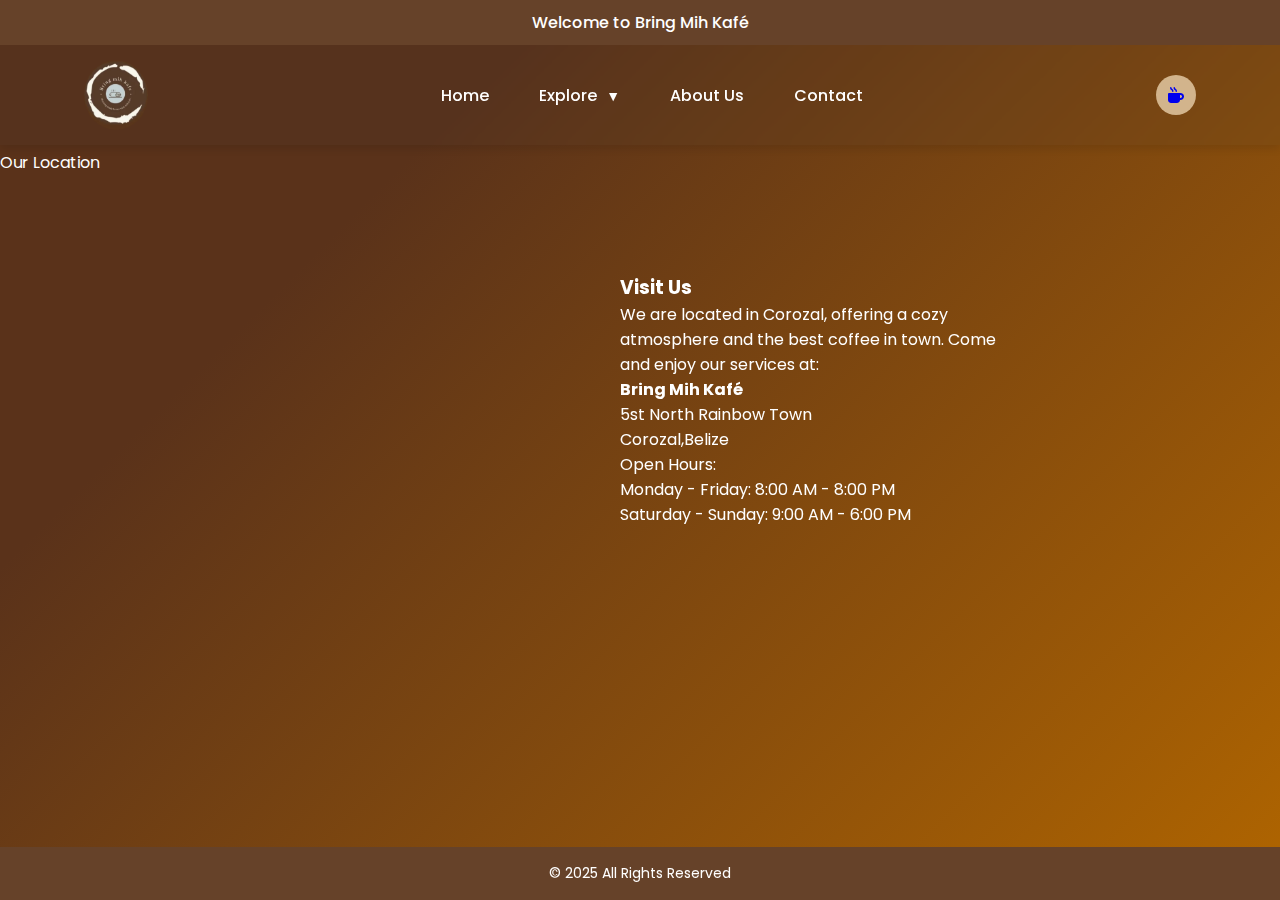
<file: location.html>
<!DOCTYPE html>
<html lang="en">
<head>
    <meta charset="UTF-8">
    <meta name="viewport" content="width=device-width, initial-scale=1.0">
    <link rel="stylesheet" href="style.css">
    <link rel="preconnect" href="https://fonts.googleapis.com">
    <link rel="preconnect" href="https://fonts.gstatic.com" crossorigin>
    <link href="https://fonts.googleapis.com/css2?family=Poppins:wght@300;400;500;600;700&display=swap" rel="stylesheet">

    <link rel="stylesheet" href="https://cdnjs.cloudflare.com/ajax/libs/font-awesome/6.5.0/css/all.min.css">

    <title>Kafé | Location</title>


    <style>
        body{
            background-color: #b06500;
            background-image: linear-gradient(315deg, #b06500 0%, #5A321A 74%);
            background-size: cover;
            background-position: center;
            background-repeat: no-repeat;
            color: white;
        }
    </style>
</head>
<body>
    <div class="main-content">
        
    <header id="header">
        <div class="header-top-bar">
            <span>Welcome to Bring Mih Kafé</span>
        </div>

    <nav class="navigation">
        <a href="Home.html" class="logo">
            <img src="logo.png" alt="logo">
        </a>

        <button class="menu-toggle" id="menu-toggle">
            <i class="fa-solid fa-bars"></i>
        </button>

        <ul class="menu" id="menu" >
            <li><a href="Home.html">Home</a></li>
            <li class="dropdown">
                <a href="#" id="dropdown-toggle">Explore </a>
                <div class="dropdown-content">
                    <a href="blog.html">Blog Insights</a>
                    <a href="team.html">Team </a>
                    <a href="services.html">Services</a>
                    <a href="menu.html">Menu</a>
                    <a href="event.html">Event Community</a>
                    <a href="book.html">Book Spacing</a>
                    <a href="location.html">Our location</a>
                    <a href="Testimonials.html">Customer Testimonials</a>
                    <a href="gallery.html">Gallery</a>
                </div>
            </li>
            <li><a href="about.html">About Us</a></li>
            <li><a href="contact.html">Contact</a></li>
            
        </ul>

        <div class="right-nav">
            <a href="#" class="nav-cart">
                <i class="fas fa-mug-hot"></i>
            </a>
        </div>
    </nav>
    <div id="menu-overlay" class="menu-overlay"></div>
    </header>
    <div class="form-group">
        <label class="form-label" for="location">Our Location</label>
        <div class="map-container" style="display: flex; align-items: center; gap: 20px;">
            <iframe src="https://www.google.com/maps/embed?pb=!1m18!1m12!1m3!1d15507371.367960421!2d-106.83863104999996!3d18.393791499999992!2m3!1f0!2f0!3f0!3m2!1i1024!2i768!4f13.1!3m3!1m2!1s0x8f5b9641d162c4a9%3A0xf9b1c5d453d226ee!2sY%20not%20Bakery!5e0!3m2!1sen!2sbz!4v1746395676842!5m2!1sen!2sbz" width="600" height="450" style="border:0;" allowfullscreen="" loading="lazy" referrerpolicy="no-referrer-when-downgrade"></iframe>
            <div class="location-text" style="max-width: 400px; color: white;">
                <h3>Visit Us</h3>
                <p>We are located in Corozal, offering a cozy atmosphere and the best coffee in town. Come and enjoy our services at:</p>
                <p><strong>Bring Mih Kafé</strong><br>
                5st North Rainbow Town<br>
                Corozal,Belize</p>
                <p>Open Hours:<br>
                Monday - Friday: 8:00 AM - 8:00 PM<br>
                Saturday - Sunday: 9:00 AM - 6:00 PM</p>
            </div>
        </div>
    </div>
</div>

<footer class="custom-footer">
    <p>&copy; 2025 All Rights Reserved</p>
</footer>

    <script src="index.js"></script>
</body>
</html>
</file>
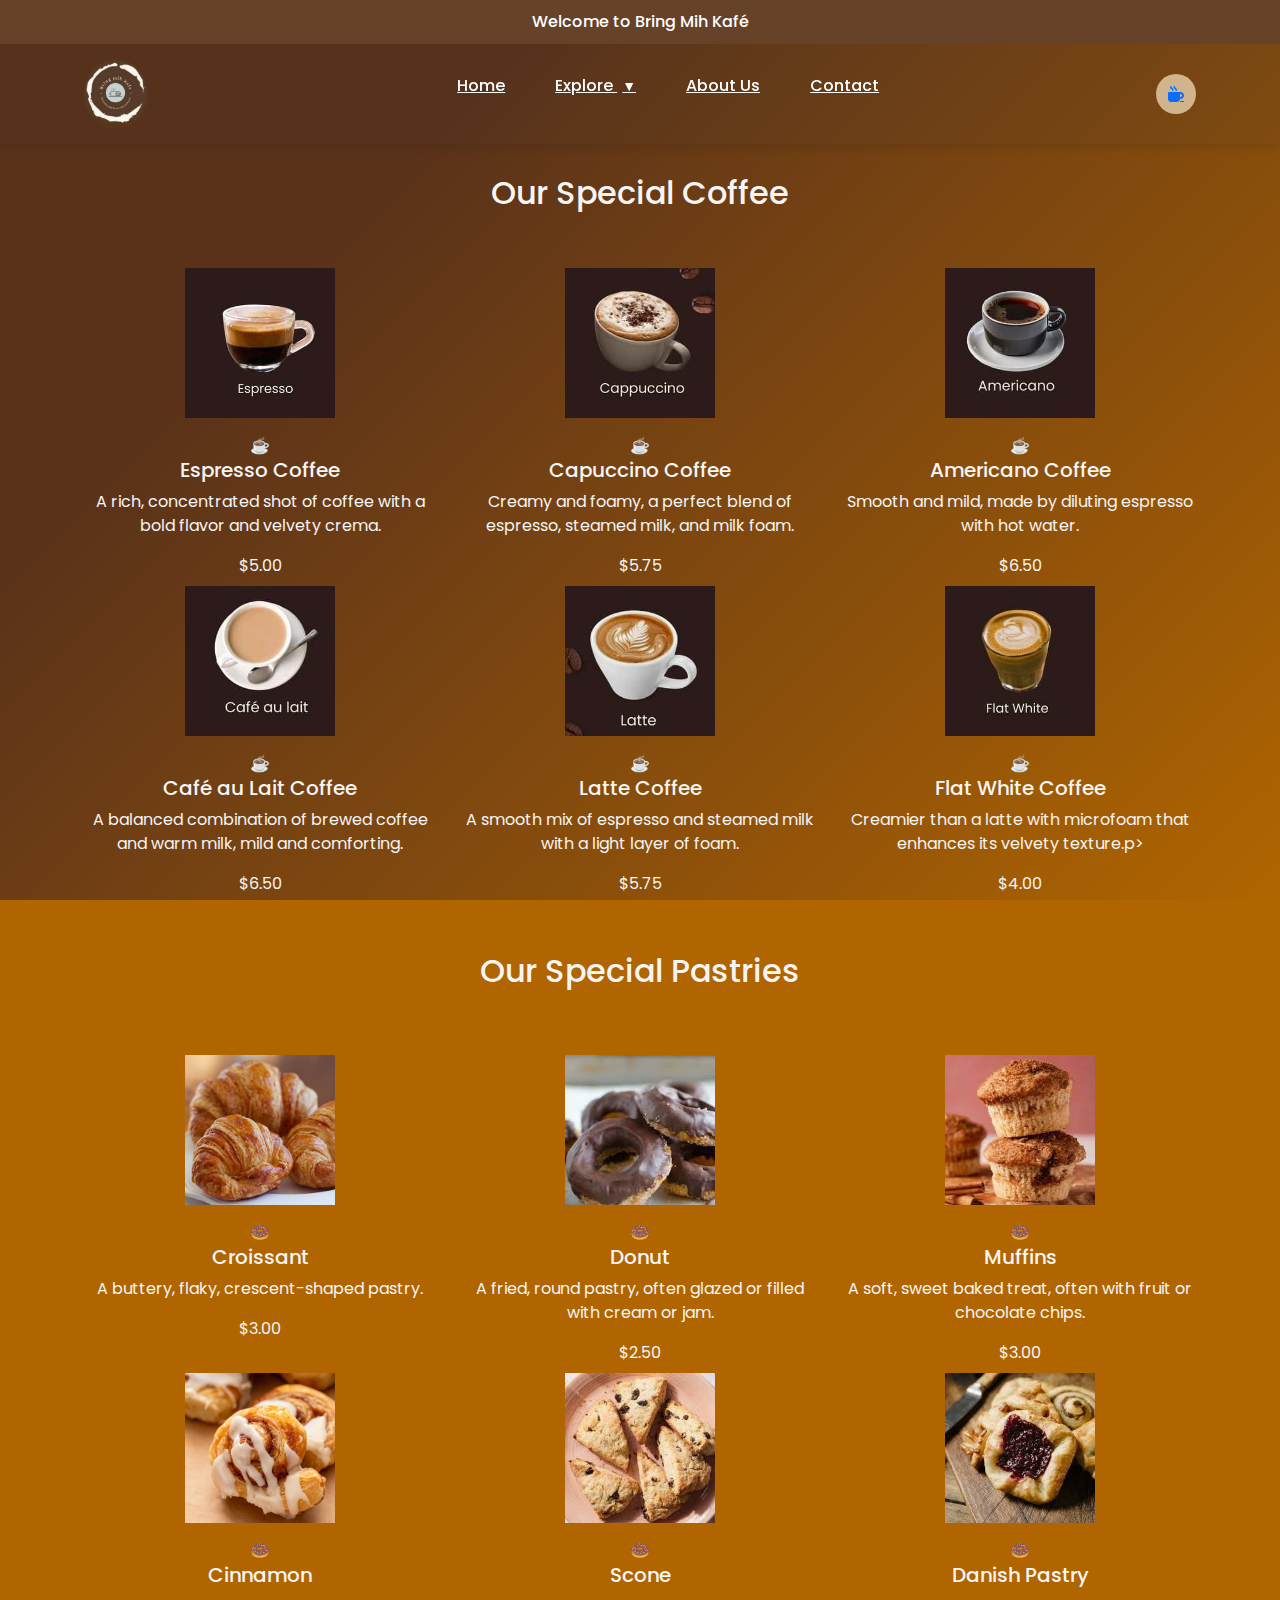
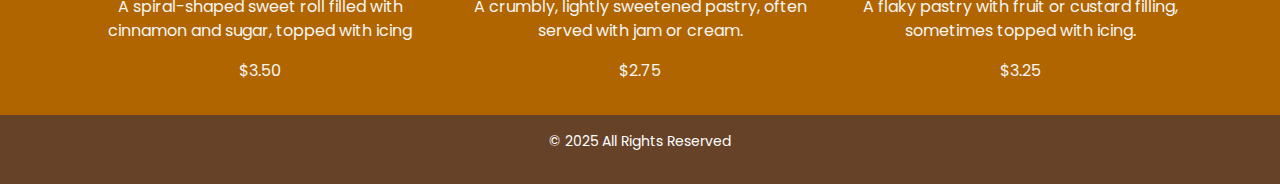
<file: menu.html>
<!DOCTYPE html>
<html lang="en">
<head>
    <meta charset="UTF-8">
    <meta name="viewport" content="width=device-width, initial-scale=1.0">
    <link rel="stylesheet" href="style.css">
    <link rel="preconnect" href="https://fonts.googleapis.com">
    <link rel="preconnect" href="https://fonts.gstatic.com" crossorigin>
    <link href="https://fonts.googleapis.com/css2?family=Poppins:wght@300;400;500;600;700&display=swap" rel="stylesheet">
    <link rel="stylesheet" href="https://cdn.jsdelivr.net/npm/bootstrap@5.3.0/dist/css/bootstrap.min.css">
    <link rel="stylesheet" href="https://cdnjs.cloudflare.com/ajax/libs/font-awesome/6.5.0/css/all.min.css">

    <title>Kafé | Menu</title>


    <style>
        body{
            background-color: #b06500;
            background-image: linear-gradient(315deg, #b06500 0%, #5A321A 74%);
            background-size: cover;
            background-position: center;
            background-repeat: no-repeat;
            background-attachment: fixed;
            color: whitesmoke;
        }

        .img-fluid {
            width: 150px; 
            height: 150px; 
            object-fit: cover; 
        }
    </style>
</head>
<body>
    <div class="main-content">
        
    <header id="header">
        <div class="header-top-bar">
            <span>Welcome to Bring Mih Kafé</span>
        </div>

    <nav class="navigation">
        <a href="index.html" class="logo">
            <img src="logo.png" alt="logo">
        </a>

        <button class="menu-toggle" id="menu-toggle">
            <i class="fa-solid fa-bars"></i>
        </button>

        <ul class="menu" id="menu" >
            <li><a href="index.html">Home</a></li>
            <li class="dropdown">
                <a href="#" id="dropdown-toggle">Explore </a>
                <div class="dropdown-content">
                    <a href="blog.html">Blog Insights</a>
                    <a href="team.html">Team </a>
                    <a href="services.html">Services</a>
                    <a href="menu.html">Menu</a>
                    <a href="event.html">Event Community</a>
                    <a href="book.html">Book Spacing</a>
                    <a href="location.html">Our location</a>
                    <a href="Testimonials.html">Customer Testimonials</a>
                    <a href="gallery.html">Gallery</a>
                </div>
            </li>
            <li><a href="about.html">About Us</a></li>
            <li><a href="contact.html">Contact</a></li>
        </ul>

        <div class="right-nav">
            <a href="#" class="nav-cart">
                <i class="fas fa-mug-hot"></i>
            </a>
        </div>
    </nav>
    <div id="menu-overlay" class="menu-overlay"></div>
    </header>


    <div class="container text-center py-4">
        <h2>Our Special Coffee</h2>
    </div>
   

      <div class="container text-center py-4">
        <div class="row">
          <div class="col-md-4">
         
             <img src="expresso.png" alt="Specialty Coffee" class="img-fluid mb-3">
            <div class="specialty-icon">&#9749;</div>
            <h5>Espresso Coffee</h5>
            <p>A rich, concentrated shot of coffee with a bold flavor and velvety crema.</p>
            <div class="card-footer">
              <p class="price mb-2">$5.00</p>
           
            </div>
          </div>
          <div class="col-md-4">
            <img src="capuccino.png" class="img-fluid mb-3" alt="Specialty Coffee">
            <div class="specialty-icon">&#9749;</div>
            <h5>Capuccino Coffee</h5>
            <p>Creamy and foamy, a perfect blend of espresso, steamed milk, and milk foam.</p>
            <div class="card-footer">
              <p class="price mb-2">$5.75</p>
            </div>
          </div>
          <div class="col-md-4">
            <img src="americano.png" class="img-fluid mb-3" alt="Specialty Coffee">
            <div class="specialty-icon">&#9749;</div>
            <h5>Americano Coffee</h5>
            <p>Smooth and mild, made by diluting espresso with hot water.</p>
            <div class="card-footer">
              <p class="price mb-2">$6.50</p>
            </div>
          </div>

          <div class="col-md-4">
            <img src="cafe.png" class="img-fluid mb-3" alt="Specialty Coffee">
            <div class="specialty-icon">&#9749;</div>
            <h5>Café au Lait Coffee</h5>
            <p> A balanced combination of brewed coffee and warm milk, mild and comforting.</p>
            <div class="card-footer">
              <p class="price mb-2">$6.50</p>
            </div>
          </div>

          <div class="col-md-4">
            <img src="latte.png" class="img-fluid mb-3" alt="Specialty Coffee">
            <div class="specialty-icon">&#9749;</div>
            <h5>Latte Coffee</h5>
            <p>A smooth mix of espresso and steamed milk with a light layer of foam.</p>
            <div class="card-footer">
              <p class="price mb-2">$5.75</p>
            </div>
          </div>

          <div class="col-md-4">
            <img src="flatwhite.png" class="img-fluid mb-3" alt="Specialty Coffee">
            <div class="specialty-icon">&#9749;</div>
            <h5>Flat White Coffee</h5>
            <p>Creamier than a latte with microfoam that enhances its velvety texture.p>
              <div class="card-footer">
                <p class="price mb-2">$4.00</p>
              </div>
            </div>
          
        </div>
      </div>

      <div class="container text-center py-4">
        <h2>Our Special Pastries</p></h2>
      </div>

      <div class="container text-center py-4">
        <div class="row">
          <div class="col-md-4">
            <img src="croissant.png" alt="Specialty Pastry" class="img-fluid mb-3">
            <div class="specialty-icon">&#127849;</div>
            <h5>Croissant</h5>
            <p>A buttery, flaky, crescent-shaped pastry.</p>
            <div class="card-footer ">
              <p class="price mb-2">$3.00</p>
            </div>
          </div>
          <div class="col-md-4">
            <img src="donut.png" class="img-fluid mb-3" alt="Specialty Pastry">
            <div class="specialty-icon">&#127849;</div>
            <h5>Donut</h5>
            <p>A fried, round pastry, often glazed or filled with cream or jam.</p>
            <div class="card-footer ">
              <p class="price mb-2">$2.50</p>
            </div>
          </div>
          <div class="col-md-4">
            <img src="muffins.png" class="img-fluid mb-3" alt="Specialty Pastry">
            <div class="specialty-icon">&#127849;</div>
            <h5>Muffins</h5>
            <p>A soft, sweet baked treat, often with fruit or chocolate chips.</p>
            <div class="card-footer">
              <p class="price mb-2">$3.00</p>
            </div>
          </div>

          <div class="col-md-4">
            <img src="cinnamon.png" class="img-fluid mb-3" alt="Specialty Pastry">
            <div class="specialty-icon">&#127849;</div>
            <h5>Cinnamon</h5>
            <p> A spiral-shaped sweet roll filled with cinnamon and sugar, topped with icing</p>
            <div class="card-footer">
              <p class="price mb-2">$3.50</p>
            </div>
          </div>

          <div class="col-md-4">
            <img src="scone.png" class="img-fluid mb-3" alt="Specialty Pastry">
            <div class="specialty-icon">&#127849;</div>
            <h5>Scone</h5>
            <p>A crumbly, lightly sweetened pastry, often served with jam or cream.</p>
            <div class="card-footer">
              <p class="price mb-2">$2.75</p>
            </div>
          </div>

          <div class="col-md-4">
            <img src="danish.png" class="img-fluid mb-3" alt="Specialty Pastry">
            <div class="specialty-icon">&#127849;</div>
            <h5>Danish Pastry</h5>
            <p> A flaky pastry with fruit or custard filling, sometimes topped with icing.</p>
            <div class="card-footer">
              <p class="price mb-2">$3.25</p>
            </div>
          </div>


        </div>
   
     
    
    

</div>

<footer class="custom-footer">
    <p>&copy; 2025 All Rights Reserved</p>
</footer>

    <script src="index.js"></script>
    <script src="scroll.js"></script>
</body>
</html>
</file>
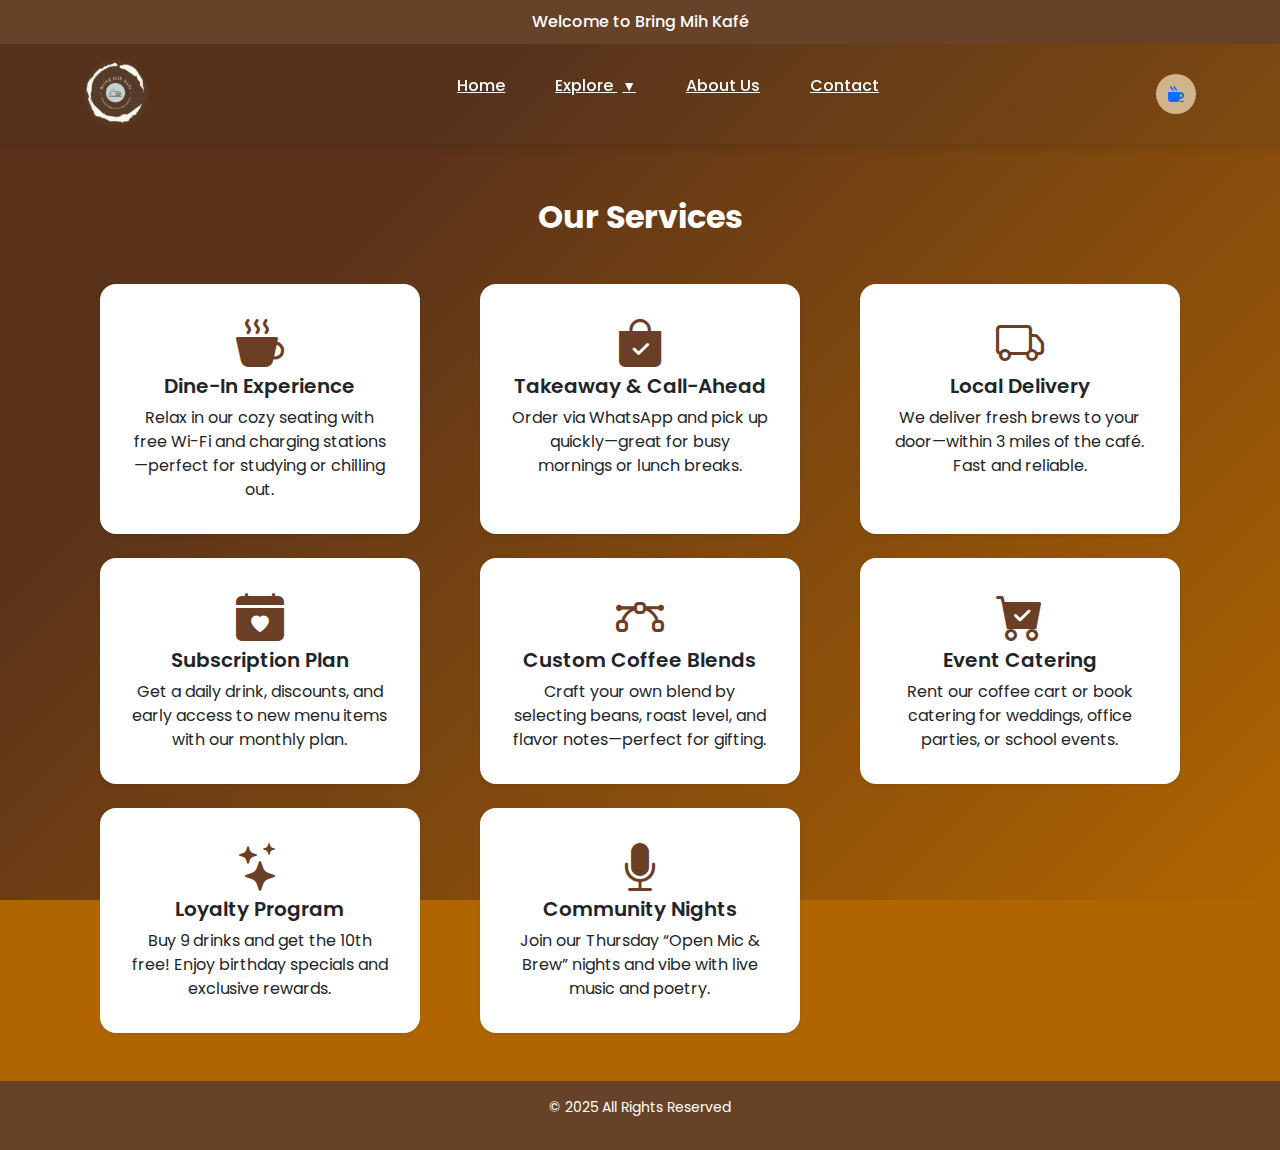
<file: services.html>
<!DOCTYPE html>
<html lang="en">
<head>
    <meta charset="UTF-8">
    <meta name="viewport" content="width=device-width, initial-scale=1.0">
    <link rel="stylesheet" href="style.css">
    <link rel="preconnect" href="https://fonts.googleapis.com">
    <link rel="preconnect" href="https://fonts.gstatic.com" crossorigin>
    <link href="https://fonts.googleapis.com/css2?family=Poppins:wght@300;400;500;600;700&display=swap" rel="stylesheet">
    <link rel="stylesheet" href="https://cdn.jsdelivr.net/npm/bootstrap@5.3.0/dist/css/bootstrap.min.css">
    <link rel="stylesheet" href="https://cdn.jsdelivr.net/npm/bootstrap-icons@1.10.5/font/bootstrap-icons.css">
    <link rel="stylesheet" href="https://cdnjs.cloudflare.com/ajax/libs/font-awesome/6.5.0/css/all.min.css">

    <title>Kafé | Services</title>


    <style>
        body{
            background-color: #b06500;
            background-image: linear-gradient(315deg, #b06500 0%, #5A321A 74%);
            background-size: cover;
            background-position: center;
            background-repeat: no-repeat;
            background-attachment: fixed;
        }

        .text-brown {
          color: #6b3e26;
        }

      .hover-shadow:hover {
          transform: translateY(-5px);
          transition: all 0.3s ease;
          box-shadow: 0 0.5rem 1rem rgba(0,0,0,0.1);
        }
    </style>
</head>
<body>
    <div class="main-content">
        
    <header id="header">
        <div class="header-top-bar">
            <span>Welcome to Bring Mih Kafé</span>
        </div>

    <nav class="navigation">
        <a href="Home.html" class="logo">
            <img src="logo.png" alt="logo">
        </a>

        <button class="menu-toggle" id="menu-toggle">
            <i class="fa-solid fa-bars"></i>
        </button>

        <ul class="menu" id="menu" >
            <li><a href="Home.html">Home</a></li>
            <li class="dropdown">
                <a href="#" id="dropdown-toggle">Explore </a>
                <div class="dropdown-content">
                    <a href="blog.html">Blog Insights</a>
                    <a href="team.html">Team </a>
                    <a href="services.html">Services</a>
                    <a href="menu.html">Menu</a>
                    <a href="event.html">Event Community</a>
                    <a href="book.html">Book Spacing</a>
                    <a href="location.html">Our location</a>
                    <a href="Testimonials.html">Customer Testimonials</a>
                    <a href="gallery.html">Gallery</a>
                </div>
            </li>
            <li><a href="about.html">About Us</a></li>
            <li><a href="contact.html">Contact</a></li>
        </ul>

        <div class="right-nav">
            <a href="#" class="nav-cart">
                <i class="fas fa-mug-hot"></i>
            </a>
        </div>
    </nav>
    <div id="menu-overlay" class="menu-overlay"></div>
    </header>


<section id="services" class="py-5" >
  <div class="container">
    <h2 class="text-center fw-bold mb-5" style="color: white;">Our Services</h2>
    <div class="row g-4">

      <div class=" col-lg-4">
        <div class="card h-100 shadow-sm border-0 rounded-4 p-3 hover-shadow">
          <div class="card-body text-center">
            <i class="bi bi-cup-hot-fill display-5 text-brown mb-3"></i>
            <h5 class="card-title fw-semibold">Dine-In Experience</h5>
            <p class="card-text">Relax in our cozy seating with free Wi-Fi and charging stations—perfect for studying or chilling out.</p>
          </div>
        </div>
      </div>

      <div class=" col-lg-4">
        <div class="card h-100 shadow-sm border-0 rounded-4 p-3 hover-shadow">
          <div class="card-body text-center">
            <i class="bi bi-bag-check-fill display-5 text-brown mb-3"></i>
            <h5 class="card-title fw-semibold">Takeaway & Call-Ahead</h5>
            <p class="card-text">Order via WhatsApp and pick up quickly—great for busy mornings or lunch breaks.</p>
          </div>
        </div>
      </div>

      <div class="col-lg-4">
        <div class="card h-100 shadow-sm border-0 rounded-4 p-3 hover-shadow">
          <div class="card-body text-center">
            <i class="bi bi-truck display-5 text-brown mb-3"></i>
            <h5 class="card-title fw-semibold">Local Delivery</h5>
            <p class="card-text">We deliver fresh brews to your door—within 3 miles of the café. Fast and reliable.</p>
          </div>
        </div>
      </div>

      <div class="col-lg-4">
        <div class="card h-100 shadow-sm border-0 rounded-4 p-3 hover-shadow">
          <div class="card-body text-center">
            <i class="bi bi-calendar-heart-fill display-5 text-brown mb-3"></i>
            <h5 class="card-title fw-semibold">Subscription Plan</h5>
            <p class="card-text">Get a daily drink, discounts, and early access to new menu items with our monthly plan.</p>
          </div>
        </div>
      </div>

      <div class="col-lg-4">
        <div class="card h-100 shadow-sm border-0 rounded-4 p-3 hover-shadow">
          <div class="card-body text-center">
            <i class="bi bi-bezier display-5 text-brown mb-3"></i>
            <h5 class="card-title fw-semibold">Custom Coffee Blends</h5>
            <p class="card-text">Craft your own blend by selecting beans, roast level, and flavor notes—perfect for gifting.</p>
          </div>
        </div>
      </div>

      <div class="col-lg-4">
        <div class="card h-100 shadow-sm border-0 rounded-4 p-3 hover-shadow">
          <div class="card-body text-center">
            <i class="bi bi-cart-check-fill display-5 text-brown mb-3"></i>
            <h5 class="card-title fw-semibold">Event Catering</h5>
            <p class="card-text">Rent our coffee cart or book catering for weddings, office parties, or school events.</p>
          </div>
        </div>
      </div>

      <div class="col-lg-4">
        <div class="card h-100 shadow-sm border-0 rounded-4 p-3 hover-shadow">
          <div class="card-body text-center">
            <i class="bi bi-stars display-5 text-brown mb-3"></i>
            <h5 class="card-title fw-semibold">Loyalty Program</h5>
            <p class="card-text">Buy 9 drinks and get the 10th free! Enjoy birthday specials and exclusive rewards.</p>
          </div>
        </div>
      </div>

      <div class="col-lg-4">
        <div class="card h-100 shadow-sm border-0 rounded-4 p-3 hover-shadow">
          <div class="card-body text-center">
            <i class="bi bi-mic-fill display-5 text-brown mb-3"></i>
            <h5 class="card-title fw-semibold">Community Nights</h5>
            <p class="card-text">Join our Thursday “Open Mic & Brew” nights and vibe with live music and poetry.</p>
          </div>
        </div>
      </div>

    </div>
  </div>
</section>



</div>

<footer class="custom-footer">
    <p>&copy; 2025 All Rights Reserved</p>
</footer>

    <script src="index.js"></script>
    <script src="scroll.js"></script>
</body>
</html>
</file>
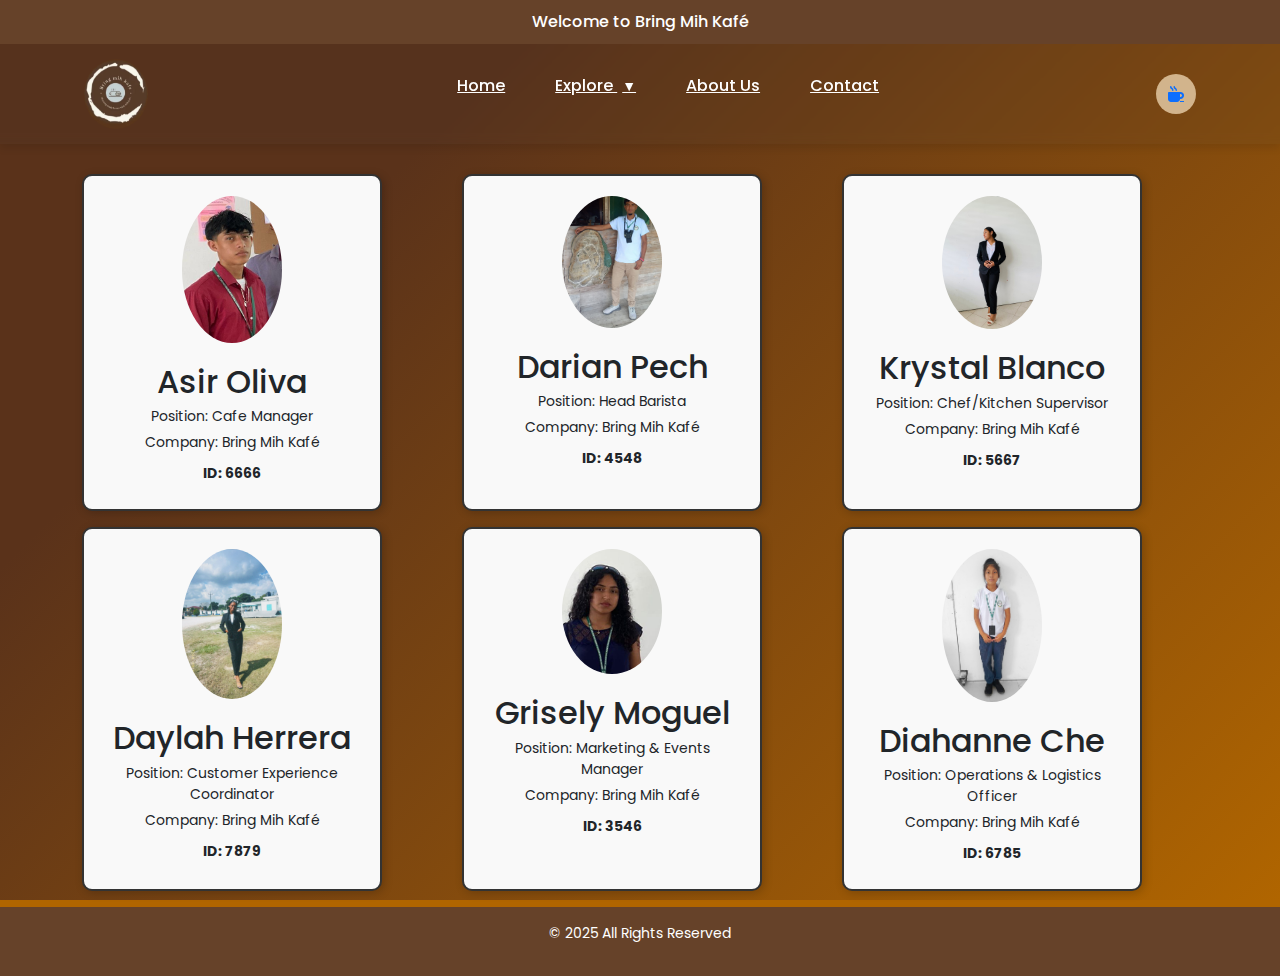
<file: team.html>
<!DOCTYPE html>
<html lang="en">
<head>
    <meta charset="UTF-8">
    <meta name="viewport" content="width=device-width, initial-scale=1.0">
    <link rel="stylesheet" href="style.css">
    <link rel="preconnect" href="https://fonts.googleapis.com">
    <link rel="preconnect" href="https://fonts.gstatic.com" crossorigin>
    <link href="https://fonts.googleapis.com/css2?family=Poppins:wght@300;400;500;600;700&display=swap" rel="stylesheet">
    <link rel="stylesheet" href="https://cdn.jsdelivr.net/npm/bootstrap@5.3.0/dist/css/bootstrap.min.css">
    <link rel="stylesheet" href="https://cdnjs.cloudflare.com/ajax/libs/font-awesome/6.5.0/css/all.min.css">

    <title>Kafé | Team</title>


    <style>
        body{
            background-color: #b06500;
            background-image: linear-gradient(315deg, #b06500 0%, #5A321A 74%);
            background-size: cover;
            background-position: center;
            background-repeat: no-repeat;
            background-attachment: fixed;
        }

        .id-card {
      width: 300px;
      padding: 20px;
      border: 2px solid #333;
      border-radius: 10px;
      font-family: Arial, sans-serif;
      background-color: #f9f9f9;
      box-shadow: 2px 2px 10px rgba(0,0,0,0.2);
      text-align: center;
    }

    .id-card img {
      width: 100px;
      border-radius: 50%;
      margin-bottom: 10px;
    }

    .id-card h2 {
      margin: 10px 0 5px;
    }

    .id-card p {
      margin: 5px 0;
      font-size: 14px;
    }

    .id-card .id-number {
      font-weight: bold;
      margin-top: 10px;
    }
    </style>
</head>
<body>
    <div class="main-content">
        
    <header id="header">
        <div class="header-top-bar">
            <span>Welcome to Bring Mih Kafé</span>
        </div>

    <nav class="navigation">
        <a href="Home.html" class="logo">
            <img src="logo.png" alt="logo">
        </a>

        <button class="menu-toggle" id="menu-toggle">
            <i class="fa-solid fa-bars"></i>
        </button>

        <ul class="menu" id="menu" >
            <li><a href="Home.html">Home</a></li>
            <li class="dropdown">
                <a href="#" id="dropdown-toggle">Explore </a>
                <div class="dropdown-content">
                    <a href="blog.html">Blog Insights</a>
                    <a href="team.html">Team </a>
                    <a href="services.html">Services</a>
                    <a href="menu.html">Menu</a>
                    <a href="event.html">Event Community</a>
                    <a href="book.html">Book Spacing</a>
                    <a href="location.html">Our location</a>
                    <a href="Testimonials.html">Customer Testimonials</a>
                    <a href="gallery.html">Gallery</a>
                </div>
            </li>
            <li><a href="about.html">About Us</a></li>
            <li><a href="contact.html">Contact</a></li>
        </ul>

        <div class="right-nav">
            <a href="#" class="nav-cart">
                <i class="fas fa-mug-hot"></i>
            </a>
        </div>
    </nav>
    <div id="menu-overlay" class="menu-overlay"></div>
    </header>

    <div class="container mt-4">
        
        <div class="row mt-4">
                  
            <div class="col-6 col-md-4 mb-3 d-flex">
            <div class="id-card">
                <img src="Asir.png" alt="Profile Photo">
                <h2>Asir Oliva</h2>
                <p>Position: Cafe Manager</p>
                <p>Company: Bring Mih Kafé</p>
                <p class="id-number">ID: 6666</p>
              </div>
            </div>
        
            <div class="col-6 col-md-4 mb-3 d-flex">
            <div class="id-card">
                <img src="mashik.png" alt="Profile Photo">
                <h2>Darian Pech</h2>
                <p>Position: Head Barista</p>
                <p>Company: Bring Mih Kafé</p>
                <p class="id-number">ID: 4548</p>
              </div>
            </div>
        
            <div class="col-6 col-md-4 mb-3 d-flex">
                <div class="id-card">
                    <img src="kystal.png" alt="Profile Photo">
                    <h2>Krystal Blanco</h2>
                    <p>Position: Chef/Kitchen Supervisor</p>
                    <p>Company:  Bring Mih Kafé</p>
                    <p class="id-number">ID: 5667</p>
                  </div>
            </div>

                    
            <div class="col-6 col-md-4 mb-3 d-flex">
                        <div class="id-card">
                            <img src="daylah.png" alt="Profile Photo">
                            <h2>Daylah Herrera</h2>
                            <p>Position: Customer Experience Coordinator</p>
                            <p>Company: Bring Mih Kafé</p>
                            <p class="id-number">ID: 7879</p>
                          </div>
                          </div>


                          <div class="col-6 col-md-4 mb-3 d-flex">
                          <div class="id-card">
                            <img src="gris.png" alt="Profile Photo">
                            <h2>Grisely Moguel</h2>
                            <p>Position: Marketing & Events Manager</p>
                            <p>Company: Bring Mih Kafé</p>
                            <p class="id-number">ID: 3546</p>
                          </div>
                        </div>


                        <div class="col-6 col-md-4 mb-3 d-flex">
                          <div class="id-card">
                            <img src="Dah.png" alt="Profile Photo">
                            <h2>Diahanne Che</h2>
                            <p>Position: Operations & Logistics Officer</p>
                            <p>Company: Bring Mih Kafé</p>
                            <p class="id-number">ID: 6785</p>
                          </div>
                          </div>

            </div>
        
        
    </div>
</div>

<footer class="custom-footer">
    <p>&copy; 2025 All Rights Reserved</p>
</footer>

    <script src="index.js"></script>
    <script src="scroll.js"></script>
</body>
</html>
</file>
<file: style.css>
html, body {
    height: 100%;
    margin: 0;
    padding: 0;
    display: flex;
    flex-direction: column;
    
}
.main-content {
    flex: 1;
    padding-top: 150px;
    transition: padding-top 0.3s ease;
}

.main-content.header-hidden {
    padding-top: 0;
}



* {
    margin: 0;
    padding: 0;
    box-sizing: border-box;
    font-family: poppins;
}


a {

    text-decoration: none;
}


ul {
    list-style: none;
}


:root {
    --main-color: #D2B48C;
    --main-light-color: #664229;
    --secondary-color: #E4CB7A;
}


header {
    display: flex;
    flex-direction: column;
    background-color: #ffffff;
    position: fixed;
    top: 0;
    left: 0;
    width: 100%;
    box-shadow: 0 4px 8px rgba(0, 0, 0, 0.1);
    transition: top 0.6s ease;
    z-index: 1000;
    background-color: rgba(58,59,59,0.1);
    backdrop-filter: blur(5px);
}




.header-top-bar {
    color: white;
    padding: 10px 5px;
    display: flex;
    justify-content: center;
    align-items: center;
    background-color: var(--main-light-color);
    font-weight: 500;
}
.navigation {
    display: flex;
    justify-content: space-between;
    align-items: center;
    padding: 15px 20px;
    max-width: 1200px;
    width: 90%;
    margin: auto;
    position: relative;
}


.logo {
    height: 70px;
}


.logo img {
    height: 100%;
    object-fit: contain;
    border-radius: 50%;
}


.menu {
    display: flex;
    gap: 20px;
}


.menu li a {
    padding: 8px 15px;
    color: #ffffff;
    font-weight: 500;
    font-size: 1rem;
    transition: all 0.3s ease-in-out;
}


.menu li a:hover,
.menu li a:active {
    color: var(--secondary-color);
    text-decoration: underline;
}


#dropdown-toggle::after {
    content: "\25BC";  
    font-size: 14px;
    margin-left: 5px;
}


.right-nav {
    display: flex;
    gap: 15px;
}


.right-nav a {
    width: 40px;
    height: 40px;
    display: flex;
    justify-content: center;
    align-items: center;
    border-radius: 50%;
    background-color: var(--main-color);
    transition: all 0.3s ease-in-out;
}





.dropdown-content {
    display: none;
    position: absolute;
    background-color: #b39053;
    min-width: 150px;
    box-shadow: 0px 4px 6px rgba(0, 0, 0, 0.1);
    z-index: 10;
}

.dropdown:hover .dropdown-content {
    display: block;
}


.dropdown-content a {
    display: block;
    padding: 10px;
    color: white;
    text-decoration: none;
    font-size: 1rem;
}


.dropdown-content a:hover {
    background-color: #987554;
}
.card {
    width: 90%;
    margin: 0 auto;
    border-radius: 10px;
    box-shadow: 0 4px 8px rgba(0, 0, 0, 0.1);
    overflow: hidden;
    transition: transform 0.3s ease, box-shadow 0.3s ease;
}










.menu.active {
    display: flex;
}


.dropdown.active .dropdown-content {
    display: block;
}


.menu-overlay.active {
    display: block;  
}


.menu-toggle {
    display: none;
    background: none;
    border: none;
    font-size: 24px;
    cursor: pointer;
}


.custom-footer {
    text-align: center;
    padding: 1rem 0;
    margin-top: auto;
    background-color: var(--main-light-color);   
    color: white;
    font-size: 14px;
}
</file>
